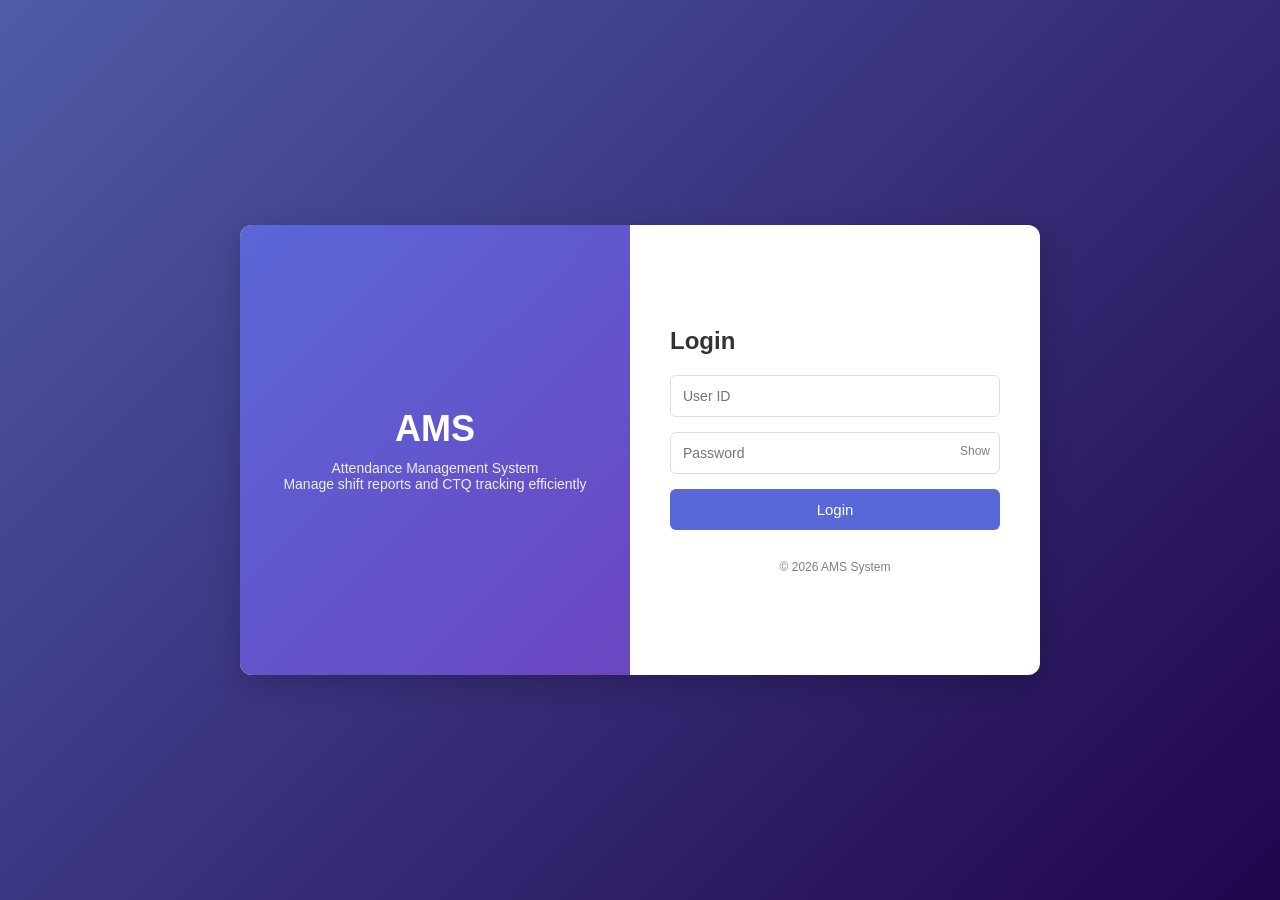
<file: index.html>
<!DOCTYPE html>
<html lang="en">
<head>
  <title>AMS Login</title>
  <meta name="viewport" content="width=device-width, initial-scale=1.0">

  <style>
    * {
      margin: 0;
      padding: 0;
      box-sizing: border-box;
      font-family: "Segoe UI", Tahoma, sans-serif;
    }
    
    body {
      height: 100vh;
      display: flex;
      justify-content: center;
      align-items: center;
      background: linear-gradient(135deg, #505ba8, hsl(263, 88%, 16%));
    }

    .container {
      display: flex;
      width: 800px;
      height: 450px;
      background: white;
      border-radius: 12px;
      overflow: hidden;
      box-shadow: 0 10px 30px rgba(0,0,0,0.2);
    }

    .left {
      flex: 1;
      background: linear-gradient(135deg, #5a67d8, #6b46c1);
      color: white;
      display: flex;
      flex-direction: column;
      justify-content: center;
      align-items: center;
      padding: 30px;
    }

    .left h1 {
      font-size: 36px;
      margin-bottom: 10px;
    }

    .left p {
      font-size: 14px;
      opacity: 0.9;
      text-align: center;
    }

    .right {
      flex: 1;
      padding: 40px;
      display: flex;
      flex-direction: column;
      justify-content: center;
    }

    .right h2 {
      margin-bottom: 20px;
      color: #333;
    }

    .input-group {
      margin-bottom: 15px;
      position: relative;
    }

    .input-group input {
      width: 100%;
      padding: 12px;
      border: 1px solid #ddd;
      border-radius: 6px;
      font-size: 14px;
    }

    .input-group input:focus {
      border-color: #5a67d8;
      outline: none;
    }

    .toggle {
      position: absolute;
      right: 10px;
      top: 12px;
      cursor: pointer;
      font-size: 12px;
      color: gray;
    }

    button {
      padding: 12px;
      background: #5a67d8;
      color: white;
      border: none;
      border-radius: 6px;
      font-size: 15px;
      cursor: pointer;
      transition: 0.3s;
    }

    button:hover {
      background: #434190;
    }

    .error {
      color: red;
      font-size: 13px;
      margin-top: 10px;
      text-align: center;
    }

    .footer {
      margin-top: 20px;
      font-size: 12px;
      color: gray;
      text-align: center;
    }
  </style>
</head>

<body>

<div class="container">

  <div class="left">
    <h1>AMS</h1>
    <p>
      Attendance Management System<br>
      Manage shift reports and CTQ tracking efficiently
    </p>
  </div>

  <div class="right">
    <h2>Login</h2>

    <div class="input-group">
      <input id="user" placeholder="User ID" onkeypress="handleEnter(event)">
    </div>

    <div class="input-group">
      <input id="pass" type="password" placeholder="Password" onkeypress="handleEnter(event)">
      <span class="toggle" onclick="togglePassword()">Show</span>
    </div>

    <button id="loginBtn" onclick="login()">Login</button>

    <div class="error" id="error"></div>

    <div class="footer">
      © 2026 AMS System
    </div>
  </div>

</div>

<script>
// 🔥 FIX 1: Reset button when page comes from browser cache (back button)
window.addEventListener("pageshow", function () {
  const btn = document.getElementById("loginBtn");
  btn.innerText = "Login";
  btn.disabled = false;
});

// Toggle password
function togglePassword() {
  const pass = document.getElementById("pass");
  const toggle = document.querySelector(".toggle");

  if (pass.type === "password") {
    pass.type = "text";
    toggle.innerText = "Hide";
  } else {
    pass.type = "password";
    toggle.innerText = "Show";
  }
}

// Enter key login
function handleEnter(e) {
  if (e.key === "Enter") login();
}

// Login function
function login() {
  const user = document.getElementById("user").value.trim();
  const pass = document.getElementById("pass").value.trim();
  const error = document.getElementById("error");
  const btn = document.getElementById("loginBtn");

  error.innerText = "";

  if (user === "" || pass === "") {
    error.innerText = "Please fill in all fields";
    return;
  }

  btn.innerText = "Logging in...";
  btn.disabled = true;

  setTimeout(() => {
    if (user === "001" && pass === "001") {
      // 🔥 FIX 2: Prevent going back to login page
      window.location.replace("admin.html");
    } 
    else if (user === "000" && pass === "000") {
      window.location.replace("technician.html");
    } 
    else {
      error.innerText = "Invalid credentials";
      btn.innerText = "Login";
      btn.disabled = false;
    }
  }, 800);
}
</script>

</body>
</html>
</file>
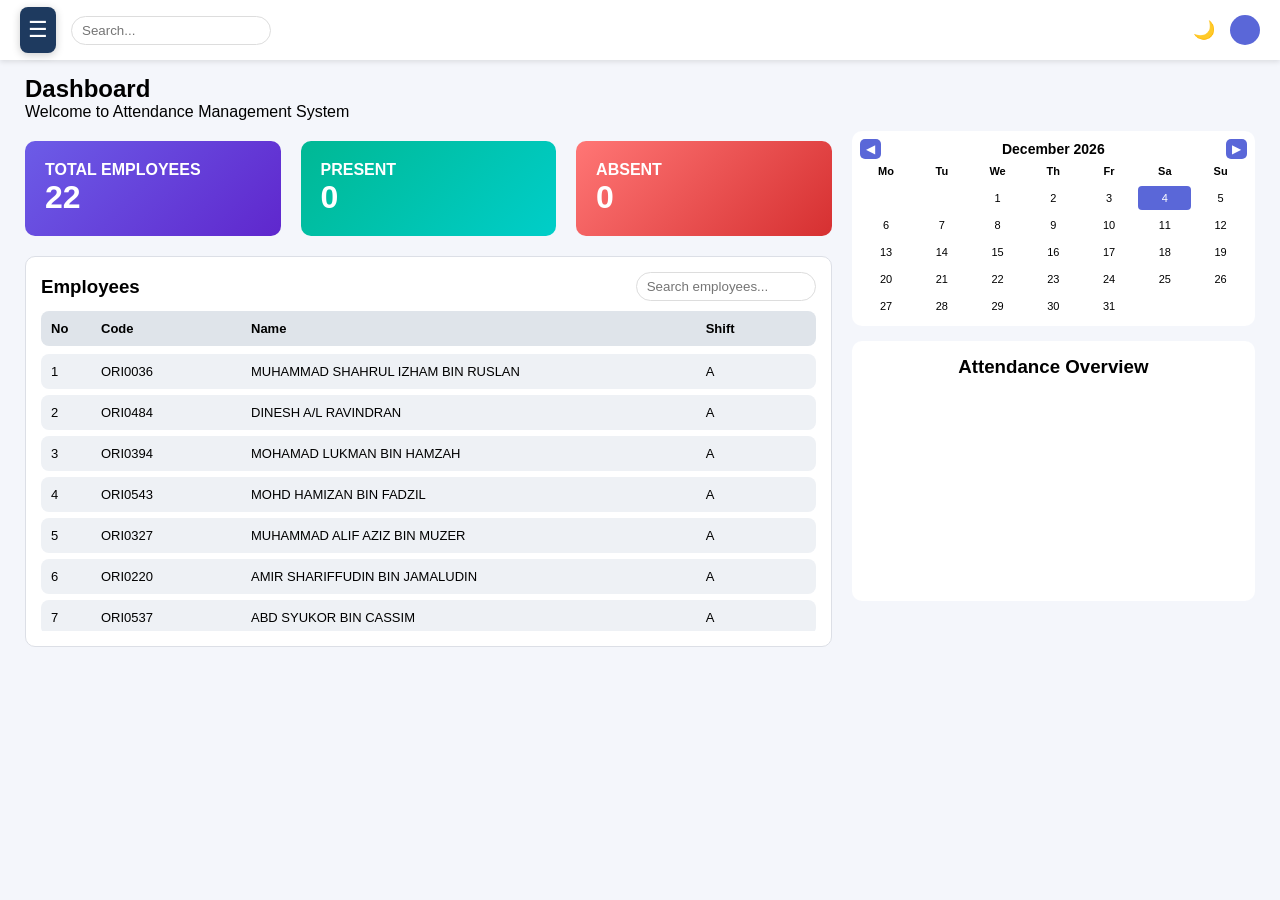
<file: admin.html>
<!DOCTYPE html>
<html lang="en">
<head>
  <title>AMS Admin Dashboard</title>
  
  <!-- GLOBAL SIDEBAR CSS -->
  <link rel="stylesheet" href="sidebar.css">

  <style>
    * { box-sizing: border-box; margin: 0; padding: 0; font-family: "Segoe UI", Tahoma, sans-serif; }

    body { background: #f4f6fb; overflow: hidden; color: #000; transition: background 0.5s ease, color 0.5s ease; }

    /* Smooth transitions for UI */
    .topbar, .sidebar, .card, .calendar, .chart-box, .search {
      transition: all 0.4s ease;
    }

    .theme-btn {
      cursor: pointer;
      font-size: 18px;
      transition: transform 0.4s ease;
    }

    /* Theme animation */
    @keyframes fadeZoom {
      from { opacity: 0.6; transform: scale(0.98); }
      to { opacity: 1; transform: scale(1); }
    }

    body.theme-anim {
      animation: fadeZoom 0.4s ease;
    }
    body.dark { background: #1e272e; color: #f1f1f1; }

    body.dark .topbar { background: #2f3640; }
    body.dark .sidebar { background: #020617; }
    body.dark .card { opacity: 0.95; }

    body.dark .calendar,
    body.dark .chart-box { background: #2f3640; color: #fff; }

    body.dark .calendar-grid div { color: #ddd; }
    body.dark .calendar-grid div:hover { background: #57606f; }

    body.dark .search { background: #2f3640; color: white; border: 1px solid #555; }

    .topbar {
      height: 60px;
      background: white;
      display: flex;
      align-items: center;
      justify-content: space-between;
      padding: 0 20px;
      box-shadow: 0 2px 5px rgba(0,0,0,0.1);
    }

    .left-top { display: flex; align-items: center; gap: 15px; }
    .menu-btn { font-size: 22px; cursor: pointer; }

    .search {
      padding: 6px 10px;
      border: 1px solid #ddd;
      border-radius: 20px;
      width: 200px;
    }

    .right-top { display: flex; align-items: center; gap: 15px; }
    .theme-btn { cursor: pointer; font-size: 18px; }

    .content { padding: 15px 25px; height: calc(100vh - 60px); }
    .header { margin-bottom: 20px; }

    .header h2, .header p {
      transition: color 0.4s ease;
    }

    body.dark .header h2,
    body.dark .header p {
      color: #ffffff;
    }

    .dashboard { display: flex; gap: 20px; }
    .left-side { flex: 2; }

    .right-side {
      flex: 1;
      display: flex;
      flex-direction: column;
      gap: 15px;
      margin-top: -10px;
    }

    .cards {
      display: grid;
      grid-template-columns: repeat(auto-fit, minmax(220px, 1fr));
      gap: 20px;
    }

    .card { color: white; padding: 20px; border-radius: 10px; }
    .card.total { background: linear-gradient(135deg, #6c5ce7, #5f27cd); }
    .card.present { background: linear-gradient(135deg, #00b894, #00cec9); }
    .card.absent { background: linear-gradient(135deg, #ff7675, #d63031); }

    .chart-box {
      background: white;
      padding: 15px;
      border-radius: 10px;
      text-align: center;
      height: 260px;
    }

    .chart-box canvas {
      width: 200px !important;
      height: 200px !important;
      display: block;
      margin: auto;
    }

    .calendar {
      background: white;
      padding: 8px;
      border-radius: 10px;
      width: 100%;
    }

    .calendar-header { display: flex; justify-content: space-between; align-items: center; }
    .calendar-header h4 { font-size: 14px; }

    .calendar-header button {
      background: #5a67d8;
      color: white;
      border: none;
      padding: 3px 6px;
      border-radius: 5px;
      cursor: pointer;
      font-size: 12px;
    }

    .calendar-grid {
      display: grid;
      grid-template-columns: repeat(7, 1fr);
      gap: 3px;
      text-align: center;
      font-size: 11px;
    }

    .calendar-grid div {
      padding: 6px;
      border-radius: 4px;
      cursor: pointer;
    }

    .today { background: #5a67d8; color: white; }

    /* Employee list theme support */
    #employeeList li {
      color: #000;
      transition: all 0.4s ease;
    }

    #employeeList li div {
      transition: color 0.4s ease;
    }

    body.dark #employeeList li {
      background: #2f3640 !important;
      color: #ffffff;
    }

    body.dark #employeeList li div {
      color: #ffffff !important;
    }

    body.dark #employeeList li div[style*="color:gray"] {
      color: #bbb !important;
    }
    
    #employeeList li {
  font-size: 13px;
}
  </style>
</head>

<body>

<div class="sidebar" id="sidebar">
  <h2>AMS</h2>
  <a href="admin.html" class="active">Dashboard</a>
  <a href="attendance.html">Attendance</a>
  <a href="employees.html">Employees</a> 
  <a href="#">Reports</a>
  <a href="#" class="logout" onclick="logout()">Logout</a>
</div>

<div class="main" id="main">

  <div class="topbar">
    <div class="left-top">
      <span class="menu-btn" onclick="toggleSidebar()">☰</span>
      <input class="search" placeholder="Search...">
    </div>

    <div class="right-top">
      <div class="theme-btn" onclick="toggleTheme()">🌙</div>
      <div style="width:30px;height:30px;background:#5a67d8;border-radius:50%;"></div>
    </div>
  </div>

  <div class="content">
    <div class="header">
      <h2>Dashboard</h2>
      <p>Welcome to Attendance Management System</p>
    </div>

    <div class="dashboard">
      <div class="left-side">
        <div class="cards">
          <div class="card total">
            <h4>TOTAL EMPLOYEES</h4>
            <h1 id="totalEmp">0</h1>
          </div>

          <div class="card present">
            <h4>PRESENT</h4>
            <h1 id="presentCount">0</h1>
          </div>

          <div class="card absent">
            <h4>ABSENT</h4>
            <h1 id="absentCount">0</h1>
          </div>
        </div>

        <!-- EMPLOYEE LIST -->
        <div class="chart-box" style="margin-top:20px;height:auto;text-align:left;border:1px solid #dcdfe6;">
          <div style="display:flex;justify-content:space-between;align-items:center;">
            <h3>Employees</h3>
            <input id="employeeSearch" class="search" placeholder="Search employees..." style="width:180px;">
          </div>
          <ul id="employeeList" style="list-style:none;padding:0;margin-top:10px;max-height:320px;overflow-y:auto;"></ul>
        </div>

      </div>

      <div class="right-side">

        <div class="calendar">
          <div class="calendar-header">
            <button onclick="changeMonth(-1)">◀</button>
            <h4 id="monthYear"></h4>
            <button onclick="changeMonth(1)">▶</button>
          </div>
          <div class="calendar-grid" id="calendar"></div>
        </div>

        <div class="chart-box">
          <h3>Attendance Overview</h3>
          <canvas id="pieChart"></canvas>
        </div>

      </div>
    </div>
  </div>
</div>

<script>
let chart;
let currentDate = new Date();

function toggleTheme() {
  const btn = document.querySelector('.theme-btn');

  document.body.classList.add("theme-anim");
  document.body.classList.toggle("dark");

  // rotate icon for effect
  btn.style.transform = "rotate(180deg) scale(1.2)";

  setTimeout(() => {
    document.body.classList.remove("theme-anim");
    btn.style.transform = "rotate(0deg) scale(1)";
  }, 400);

  localStorage.setItem("theme", document.body.classList.contains("dark") ? "dark" : "light");
}

if (localStorage.getItem("theme") === "dark") {
  document.body.classList.add("dark");
}

function loadCalendar() {
  const calendar = document.getElementById("calendar");
  const monthYear = document.getElementById("monthYear");

  const year = currentDate.getFullYear();
  const month = currentDate.getMonth();
  const today = new Date().toISOString().split("T")[0];

  const firstDay = new Date(year, month, 1).getDay();
  const daysInMonth = new Date(year, month + 1, 0).getDate();

  const months = ["January","February","March","April","May","June","July","August","September","October","November","December"];
  monthYear.innerText = `${months[month]} ${year}`;

  calendar.innerHTML = "";

  ["Mo","Tu","We","Th","Fr","Sa","Su"].forEach(d => {
    calendar.innerHTML += `<div><strong>${d}</strong></div>`;
  });

  for (let i = 0; i < firstDay; i++) {
    calendar.innerHTML += `<div></div>`;
  }

  for (let i = 1; i <= daysInMonth; i++) {
    const dateKey = `${year}-${String(month+1).padStart(2,'0')}-${String(i).padStart(2,'0')}`;
    let isToday = today === dateKey;

    calendar.innerHTML += `
      <div class="${isToday ? 'today' : ''}">
        ${i}
      </div>`;
  }
}

function changeMonth(step){
  currentDate.setMonth(currentDate.getMonth()+step);
  loadCalendar();
}

// GLOBAL EMPLOYEE DATA
const employees = [
  {code:"ORI0036", name:"MUHAMMAD SHAHRUL IZHAM BIN RUSLAN", shift:"A"},
  {code:"ORI0484", name:"DINESH A/L RAVINDRAN", shift:"A"},
  {code:"ORI0394", name:"MOHAMAD LUKMAN BIN HAMZAH", shift:"A"},
  {code:"ORI0543", name:"MOHD HAMIZAN BIN FADZIL", shift:"A"},
  {code:"ORI0327", name:"MUHAMMAD ALIF AZIZ BIN MUZER", shift:"A"},
  {code:"ORI0220", name:"AMIR SHARIFFUDIN BIN JAMALUDIN", shift:"A"},
  {code:"ORI0537", name:"ABD SYUKOR BIN CASSIM", shift:"A"},
  {code:"ORI0037", name:"MOHAMAD FARIS IKHWAN BIN MOHD FADLI", shift:"B"},
  {code:"ORI0406", name:"MUHAMAD HAMIRUL HAKIM BIN HAMZAH", shift:"B"},
  {code:"ORI0351", name:"MOHAMAD ZULHILMI BIN MOHD SOBRI", shift:"B"},
  {code:"ORI0246", name:"MOHAMAD NAZMI BIN MOHD MANSHOR", shift:"B"},
  {code:"ORI0405", name:"MUHAMMAD NAIM BIN IBRAHIM", shift:"B"},
  {code:"ORI0377", name:"MUHAMMAD IRFAN FAUZAN BIN AKHMAD AZNAN", shift:"B"},
  {code:"ORI0361", name:"MUHAMMAD AMIR BIN AZHAR", shift:"B"},
  {code:"ORI0483", name:"VIGNASH PALANESAMY", shift:"B"},
  {code:"ORI0240", name:"PRADEEPPARAJ A/L MUNIANDY", shift:"G"},
  {code:"ORI0500", name:"NURSYAFIKA BINTI MOHD NAPIS", shift:"G"},
  {code:"ORI0393", name:"AHMAD SUHAIB BIN AHMAD ZUDI", shift:"G"},
  {code:"ORI0170", name:"MUHAMMAD NASIRUDIN BIN TAJUDIN", shift:"G"},
  {code:"ORI0275", name:"MUHAMAD ZULFAQAR BIN YUSOFF", shift:"G"},
  {code:"ORI0125", name:"TENGKU SYAFIEDZAL EDZRY BIN TENGKU JESCEEDZAL", shift:"G"},
  {code:"ORI0537", name:"ARVIND A/L TANGGAVELU", shift:"Normal"}
];

const list = document.getElementById("employeeList");
const searchInput = document.getElementById("employeeSearch");

function renderList(filter = "") {
  list.innerHTML = `
    <li style="display:grid;grid-template-columns:50px 150px 1fr 100px;font-weight:bold;padding:10px;background:#dfe4ea;border-radius:8px;margin-bottom:8px;">
      <div>No</div>
      <div>Code</div>
      <div>Name</div>
      <div>Shift</div>
    </li>
  `;

  const f = filter.trim().toLowerCase();

  employees
    .filter(emp => emp.code.toLowerCase() === f || emp.name.toLowerCase().includes(f) || f === "")
    .forEach((emp, index) => {
      list.innerHTML += `
        <li style="display:grid;grid-template-columns:50px 150px 1fr 100px;padding:10px;margin-bottom:6px;background:#eef1f5;border-radius:8px;">
          <div>${index + 1}</div>
          <div>${emp.code}</div>
          <div>${emp.name}</div>
          <div>${emp.shift}</div>
        </li>
      `;
    });
}

if (searchInput) {
  searchInput.addEventListener("input", (e) => {
    renderList(e.target.value);
  });
}

function loadDashboard() {
  let attendance = JSON.parse(localStorage.getItem("attendance")) || [];

  let today = new Date().toISOString().split("T")[0];
  let todayData = attendance.filter(r => r.date === today);

  let present = todayData.filter(r => r.status === "Present" || r.status === "Late").length;
  let absent = todayData.filter(r => r.status === "Absent").length;

  // FIX: total employees based on list
  document.getElementById("totalEmp").innerText = employees.length;
  document.getElementById("presentCount").innerText = present;
  document.getElementById("absentCount").innerText = absent;

  renderList(searchInput ? searchInput.value : "");

  updateChart(present, absent);
}

function updateChart(present, absent) {
  let ctx = document.getElementById("pieChart");

  if (!chart) {
    chart = new Chart(ctx, {
      type: 'pie',
      data: {
        labels: ["Present", "Absent"],
        datasets: [{
          data: [present, absent],
          backgroundColor: ['#00b894', '#d63031']
        }]
      },
      options: { responsive: false }
    });
  } else {
    chart.data.datasets[0].data = [present, absent];
    chart.update();
  }
}

function toggleSidebar(){
  document.getElementById("sidebar").classList.toggle("active");
  document.getElementById("main").classList.toggle("shift");
}

function logout(){ window.location.href="index.html"; }

const links = document.querySelectorAll(".sidebar a");
const current = window.location.pathname.split("/").pop();
links.forEach(link => {
  if (link.getAttribute("href") === current) {
    link.classList.add("active");
  }
});

loadCalendar();
loadDashboard();
setInterval(loadDashboard,2000);
</script>

</body>
</html>
</file>
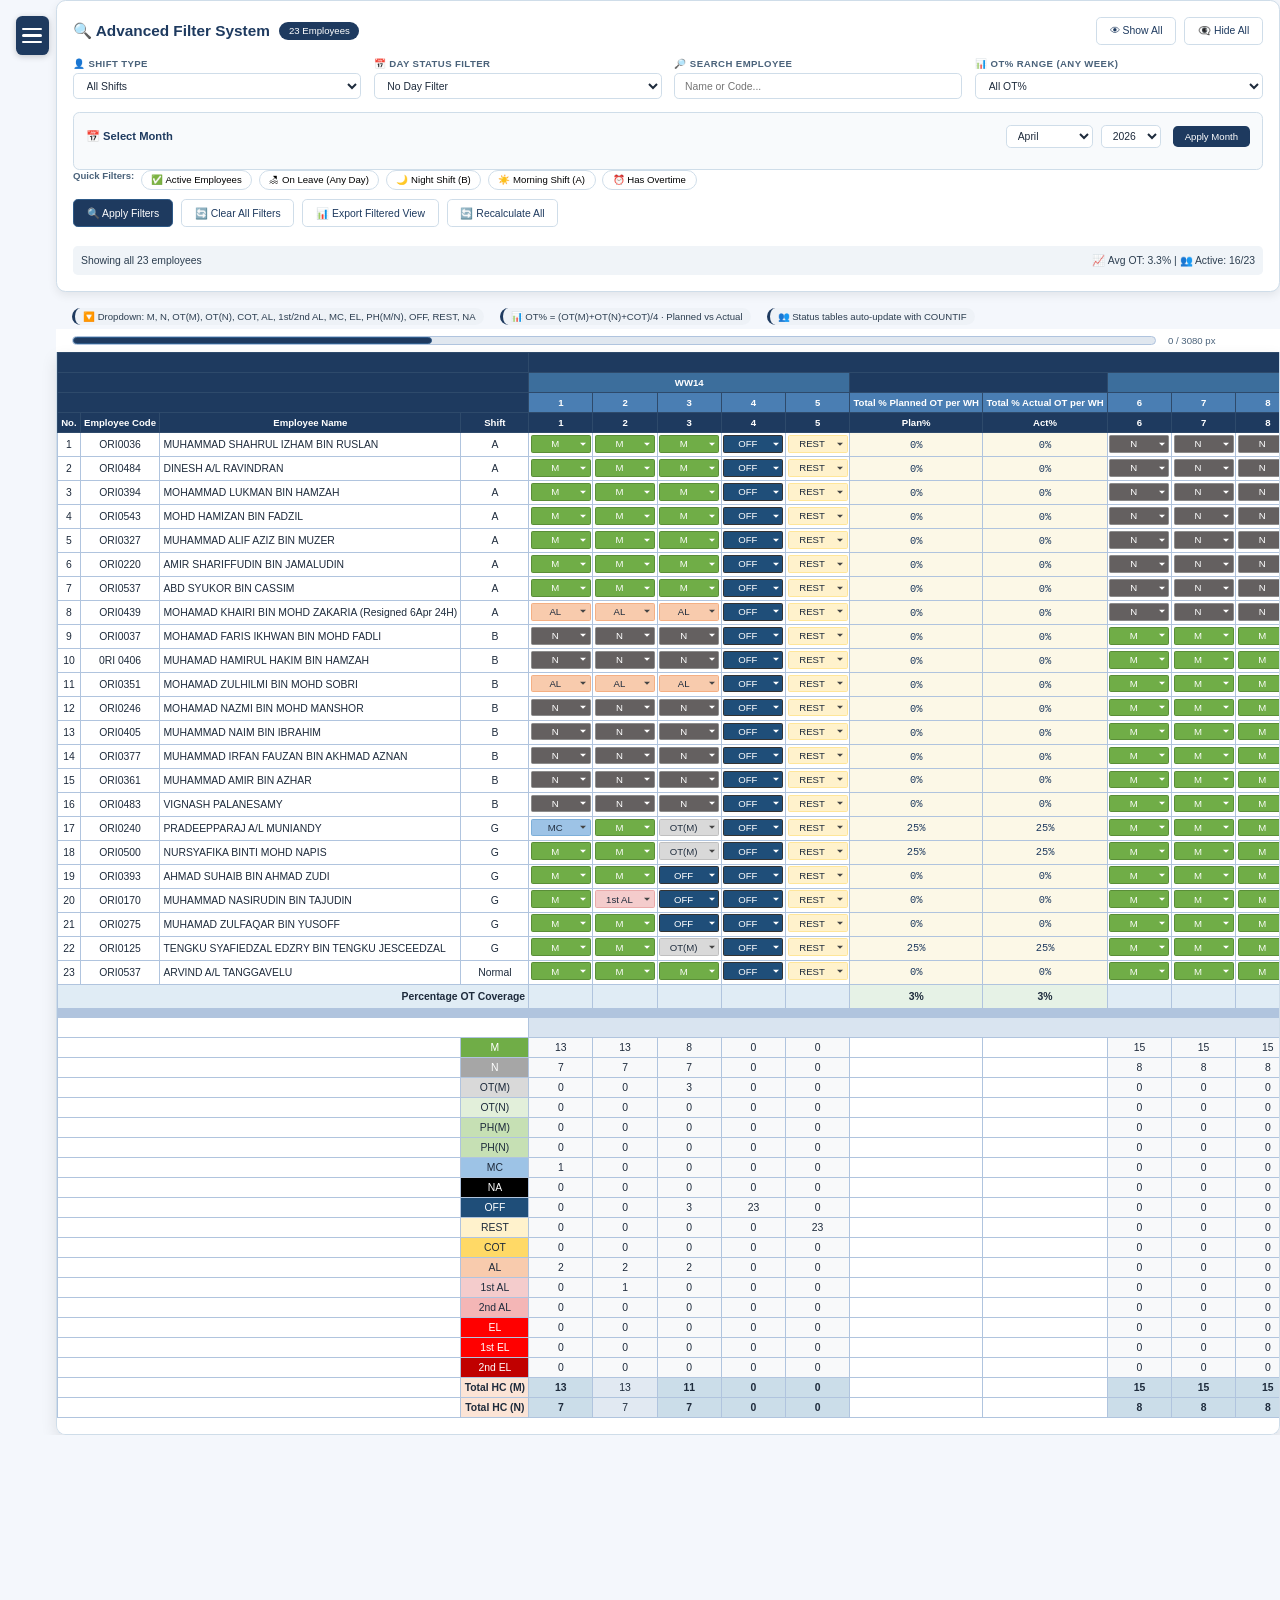
<file: attendance.html>
<!DOCTYPE html>
<html lang="en">
<head>
 <meta charset="UTF-8">
 <meta name="viewport" content="width=device-width, initial-scale=1.0">
 <title>Shift Schedule April 2026 · Filter System + Full Calculations</title>
 
 <!-- GLOBAL SIDEBAR CSS (same as admin.html) -->
 <link rel="stylesheet" href="sidebar.css">
 
 <style>
 * {
 box-sizing: border-box;
 }

 html { zoom: 0.80; }

 body {
 font-family: 'Segoe UI', 'Arial', sans-serif;
 background: #f4f7fc;
 margin: 0;
 padding: 0;
 color: #1e2b3c;
 }

 /* Hamburger Menu Button */
 .hamburger-menu {
 position: fixed;
 top: 20px;
 left: 20px;
 z-index: 1000;
 cursor: pointer;
 background: #1e3a5f;
 padding: 10px 8px;
 border-radius: 8px;
 box-shadow: 0 2px 8px rgba(0,0,0,0.2);
 transition: all 0.3s;
 display: inline-block;
 }

 .hamburger-menu:hover {
 background: #143048;
 transform: scale(1.05);
 }

 .hamburger-line {
 width: 25px;
 height: 3px;
 background: white;
 margin: 5px 0;
 border-radius: 2px;
 transition: all 0.3s;
 }

 /* Main content wrapper - same as admin.html */
 .main {
 transition: margin-left 0.3s ease;
 }

 .main.shift {
 margin-left: 250px;
 }

 /* ========== CUSTOM HORIZONTAL SCROLLBAR CONTROLLER ========== */
 .scrollbar-controller-container {
 width: 100%;
 padding: 8px 20px;
 background: white;
 display: flex;
 align-items: center;
 gap: 15px;
 }

 .scrollbar-wrapper {
 flex: 1;
 height: 12px;
 background: #e0e7ef;
 border-radius: 6px;
 position: relative;
 cursor: pointer;
 border: 1px solid #b0c4de;
 }

 .scrollbar-thumb {
 width: 20%;
 height: 100%;
 background: #1e3a5f;
 border-radius: 6px;
 position: relative;
 cursor: grab;
 transition: background 0.2s;
 border: 1px solid #2e5a88;
 }

 .scrollbar-thumb:hover {
 background: #2a5a8c;
 }

 .scrollbar-thumb:active {
 cursor: grabbing;
 background: #143048;
 }

 .scrollbar-info {
 font-size: 12px;
 color: #4a627a;
 white-space: nowrap;
 min-width: 120px;
 }

 .scrollbar-info i {
 font-style: normal;
 font-weight: 600;
 color: #1e3a5f;
 }

 /* Filter Panel Styles */
 .filter-panel {
 background: white;
 border-radius: 12px;
 padding: 20px;
 margin-bottom: 20px;
 margin-left: 70px;
 box-shadow: 0 4px 12px rgba(0,0,0,0.08);
 border: 1px solid #cfdde9;
 transition: margin-left 0.3s ease;
 }

 .main.shift .filter-panel {
 margin-left: 0;
 }

 .filter-header {
 display: flex;
 align-items: center;
 gap: 12px;
 margin-bottom: 16px;
 }

 .filter-header h3 {
 margin: 0;
 color: #1e3a5f;
 font-weight: 600;
 font-size: 1.2rem;
 }

 .filter-badge {
 background: #1e3a5f;
 color: white;
 padding: 4px 12px;
 border-radius: 20px;
 font-size: 12px;
 font-weight: 500;
 }

 .filter-controls {
 display: grid;
 grid-template-columns: repeat(auto-fit, minmax(200px, 1fr));
 gap: 16px;
 margin-bottom: 16px;
 }

 .filter-group {
 display: flex;
 flex-direction: column;
 gap: 6px;
 }

 .filter-group label {
 font-size: 12px;
 font-weight: 600;
 color: #4a627a;
 text-transform: uppercase;
 letter-spacing: 0.5px;
 }

 .filter-select, .filter-input {
 padding: 8px 12px;
 border: 1.5px solid #cfdde9;
 border-radius: 6px;
 font-size: 13px;
 background: white;
 color: #1e2b3c;
 cursor: pointer;
 transition: all 0.2s;
 }

 .filter-select:hover, .filter-input:hover {
 border-color: #1e88e5;
 }

 .filter-select:focus, .filter-input:focus {
 outline: none;
 border-color: #1e3a5f;
 box-shadow: 0 0 0 3px rgba(30,58,95,0.1);
 }

 .filter-actions {
 display: flex;
 gap: 10px;
 align-items: center;
 flex-wrap: wrap;
 }

 .btn {
 padding: 8px 16px;
 border-radius: 6px;
 font-weight: 500;
 font-size: 13px;
 cursor: pointer;
 transition: all 0.2s;
 border: none;
 }

 .btn-primary {
 background: #1e3a5f;
 color: white;
 border: 1px solid #2e5a88;
 }

 .btn-primary:hover {
 background: #143048;
 transform: translateY(-1px);
 box-shadow: 0 4px 8px rgba(0,0,0,0.15);
 }

 .btn-secondary {
 background: white;
 color: #1e3a5f;
 border: 1.5px solid #cfdde9;
 }

 .btn-secondary:hover {
 background: #f4f7fc;
 border-color: #1e88e5;
 }

 .filter-stats {
 margin-top: 12px;
 padding: 10px;
 background: #f0f4f8;
 border-radius: 6px;
 font-size: 13px;
 color: #2c3e50;
 display: flex;
 justify-content: space-between;
 align-items: center;
 }

 .active-filters {
 display: flex;
 flex-wrap: wrap;
 gap: 8px;
 margin-top: 12px;
 }

 .filter-tag {
 background: #e1e9f2;
 color: #1e3a5f;
 padding: 4px 10px;
 border-radius: 16px;
 font-size: 12px;
 display: inline-flex;
 align-items: center;
 gap: 6px;
 }

 .filter-tag button {
 background: none;
 border: none;
 color: #666;
 cursor: pointer;
 font-size: 14px;
 padding: 0 4px;
 }

 .filter-tag button:hover {
 color: #dc3545;
 }

 /* Month Picker Styles */
 .month-picker-widget {
 margin-top: 16px;
 padding: 15px;
 background: #f8fafc;
 border-radius: 8px;
 border: 1px solid #cfdde9;
 }

 .month-picker-header {
 display: flex;
 justify-content: space-between;
 align-items: center;
 margin-bottom: 12px;
 }

 .month-picker-header h4 {
 margin: 0;
 color: #1e3a5f;
 font-size: 14px;
 font-weight: 600;
 }

 .month-picker-controls {
 display: flex;
 align-items: center;
 gap: 15px;
 }

 .month-year-select {
 display: flex;
 gap: 10px;
 }

 .month-select, .year-select {
 padding: 6px 10px;
 border: 1.5px solid #cfdde9;
 border-radius: 6px;
 font-size: 13px;
 background: white;
 color: #1e2b3c;
 cursor: pointer;
 }

 .month-select:hover, .year-select:hover {
 border-color: #1e88e5;
 }

 .month-picker-btn {
 background: #1e3a5f;
 color: white;
 border: none;
 padding: 6px 15px;
 border-radius: 6px;
 cursor: pointer;
 font-size: 12px;
 font-weight: 500;
 transition: all 0.2s;
 }

 .month-picker-btn:hover {
 background: #143048;
 }

 .excel-container {
 max-width: 100%;
 overflow-x: auto;
 background: white;
 border-radius: 0 0 12px 12px;
 box-shadow: 0 8px 20px rgba(0,0,0,0.1);
 padding: 0 0 20px 0;
 border: 1px solid #cfdde9;
 border-top: none;
 margin-left: 70px;
 transition: margin-left 0.3s ease;
 }

 .main.shift .excel-container {
 margin-left: 0;
 }

 h2 {
 margin: 0 0 8px 20px;
 font-weight: 500;
 color: #1e3a5f;
 display: flex;
 align-items: center;
 gap: 12px;
 }

 h2 small {
 font-size: 0.8rem;
 font-weight: normal;
 color: #4a627a;
 margin-left: 10px;
 }

 table {
 border-collapse: collapse;
 min-width: 3200px;
 table-layout: auto;
 background: white;
 font-size: 13px;
 }

 th, td {
 border: 1px solid #b0c4de;
 padding: 5px 4px;
 text-align: center;
 vertical-align: middle;
 white-space: nowrap;
 }

 th {
 background: #1e3a5f;
 color: white;
 font-weight: 600;
 font-size: 12px;
 border-color: #2e4a6b;
 }

 .section-header { background: #2a5a8c; }
 .week-header { background: #3c6e9c; }
 .day-header { background: #4a7eb3; }

 .formula-cell {
 background: #fcf8e7;
 color: #1e3a5f;
 font-family: 'Consolas', monospace;
 font-weight: 500;
 }

 .avg-cell { background: #e6f2e6; font-weight: 600; }
 .total-hc { background: #cbdde9; font-weight: 700; }

 /* Custom Dropdown Styles */
 .custom-dropdown {
 position: relative;
 width: 75px;
 display: inline-block;
 }

 .custom-dropdown-select {
 width: 100%;
 padding: 3px 18px 3px 4px;
 border: 1px solid #9ab3d0;
 background: white;
 font-size: 12px;
 text-align: center;
 border-radius: 2px;
 font-family: 'Segoe UI', Arial, sans-serif;
 cursor: pointer;
 color: #1e2b3c;
 background-image: url('data:image/svg+xml;utf8,<svg xmlns="http://www.w3.org/2000/svg" width="10" height="10" viewBox="0 0 10 10"><polygon points="0,3 10,3 5,8" fill="%23444"/></svg>');
 background-repeat: no-repeat;
 background-position: right 4px center;
 background-size: 8px;
 white-space: nowrap;
 overflow: hidden;
 text-overflow: ellipsis;
 font-weight: 500;
 }

 /* Status color styles for dropdown select - UPDATED COLORS */
 .custom-dropdown-select[data-value="M"] { background-color: #70AD47 !important; color: white !important; border-color: #5a8e38 !important; background-image: url('data:image/svg+xml;utf8,<svg xmlns="http://www.w3.org/2000/svg" width="10" height="10" viewBox="0 0 10 10"><polygon points="0,3 10,3 5,8" fill="white"/></svg>') !important; }
 .custom-dropdown-select[data-value="N"] { background-color: #646060 !important; color: white !important; border-color: #8c8c8c !important; background-image: url('data:image/svg+xml;utf8,<svg xmlns="http://www.w3.org/2000/svg" width="10" height="10" viewBox="0 0 10 10"><polygon points="0,3 10,3 5,8" fill="white"/></svg>') !important; }
 .custom-dropdown-select[data-value="OT(M)"] { background-color: #D9D9D9 !important; color: #1e2b3c !important; border-color: #bfbfbf !important; }
 .custom-dropdown-select[data-value="OT(N)"] { background-color: #E2EFDA !important; color: #1e2b3c !important; border-color: #c5d9b8 !important; }
 .custom-dropdown-select[data-value="PH(M)"] { background-color: #C6E0B4 !important; color: #1e2b3c !important; border-color: #a8c99a !important; }
 .custom-dropdown-select[data-value="PH(N)"] { background-color: #C6E0B4 !important; color: #1e2b3c !important; border-color: #a8c99a !important; }
 .custom-dropdown-select[data-value="MC"] { background-color: #9DC3E6 !important; color: #1e2b3c !important; border-color: #7dafd9 !important; }
 .custom-dropdown-select[data-value="NA"] { background-color: #000000 !important; color: white !important; border-color: #163a59 !important; background-image: url('data:image/svg+xml;utf8,<svg xmlns="http://www.w3.org/2000/svg" width="10" height="10" viewBox="0 0 10 10"><polygon points="0,3 10,3 5,8" fill="white"/></svg>') !important; }
 .custom-dropdown-select[data-value="OFF"] { background-color: #1F4E79 !important; color: white !important; border-color: #333333 !important; background-image: url('data:image/svg+xml;utf8,<svg xmlns="http://www.w3.org/2000/svg" width="10" height="10" viewBox="0 0 10 10"><polygon points="0,3 10,3 5,8" fill="white"/></svg>') !important; }
 .custom-dropdown-select[data-value="REST"] { background-color: #FFF2CC !important; color: #1e2b3c !important; border-color: #ffe699 !important; }
 .custom-dropdown-select[data-value="COT"] { background-color: #FFD966 !important; color: #1e2b3c !important; border-color: #ffcc33 !important; }
 .custom-dropdown-select[data-value="AL"] { background-color: #F8CBAD !important; color: #1e2b3c !important; border-color: #f4b084 !important; }
 .custom-dropdown-select[data-value="1st AL"] { background-color: #F4CCCC !important; color: #1e2b3c !important; border-color: #eaaaaa !important; }
 .custom-dropdown-select[data-value="2nd AL"] { background-color: #F4B6B6 !important; color: #1e2b3c !important; border-color: #e88e8e !important; }
 .custom-dropdown-select[data-value="EL"] { background-color: #FF0000 !important; color: white !important; border-color: #cc0000 !important; background-image: url('data:image/svg+xml;utf8,<svg xmlns="http://www.w3.org/2000/svg" width="10" height="10" viewBox="0 0 10 10"><polygon points="0,3 10,3 5,8" fill="white"/></svg>') !important; }
 .custom-dropdown-select[data-value="1st EL"] { background-color: #FF0000 !important; color: white !important; border-color: #cc0000 !important; background-image: url('data:image/svg+xml;utf8,<svg xmlns="http://www.w3.org/2000/svg" width="10" height="10" viewBox="0 0 10 10"><polygon points="0,3 10,3 5,8" fill="white"/></svg>') !important; }
 .custom-dropdown-select[data-value="2nd EL"] { background-color: #C00000 !important; color: white !important; border-color: #990000 !important; background-image: url('data:image/svg+xml;utf8,<svg xmlns="http://www.w3.org/2000/svg" width="10" height="10" viewBox="0 0 10 10"><polygon points="0,3 10,3 5,8" fill="white"/></svg>') !important; }

 .custom-dropdown-options {
 position: absolute;
 top: 100%;
 left: 0;
 right: 0;
 background: white;
 border: 1px solid #9ab3d0;
 border-top: none;
 border-radius: 0 0 4px 4px;
 max-height: 115px;
 overflow-y: auto;
 z-index: 1001;
 display: none;
 box-shadow: 0 2px 6px rgba(0,0,0,0.12);
 
 /* Firefox scrollbar styling */
 scrollbar-width: thin;
 scrollbar-color: #a0b8ce #e8eef5;
 }

 /* Webkit browsers (Chrome, Edge, Safari) - Thin scrollbar */
 .custom-dropdown-options::-webkit-scrollbar {
 width: 6px;
 }

 .custom-dropdown-options::-webkit-scrollbar-track {
 background: #e8eef5;
 border-radius: 0 0 4px 0;
 }

 .custom-dropdown-options::-webkit-scrollbar-thumb {
 background: #a0b8ce;
 border-radius: 10px;
 transition: background 0.2s;
 }

 .custom-dropdown-options::-webkit-scrollbar-thumb:hover {
 background: #7a9bb8;
 }

 .custom-dropdown.open .custom-dropdown-options {
 display: block;
 }

 .custom-dropdown-option {
 padding: 4px 4px;
 font-size: 12px;
 text-align: center;
 cursor: pointer;
 background: white;
 color: #1e2b3c;
 }

 /* Option colors in dropdown - UPDATED COLORS */
 .custom-dropdown-option[data-value="M"] { background-color: #70AD47 !important; color: white !important; }
 .custom-dropdown-option[data-value="N"] { background-color: #A6A6A6 !important; color: white !important; }
 .custom-dropdown-option[data-value="OT(M)"] { background-color: #D9D9D9 !important; color: #1e2b3c !important; }
 .custom-dropdown-option[data-value="OT(N)"] { background-color: #E2EFDA !important; color: #1e2b3c !important; }
 .custom-dropdown-option[data-value="PH(M)"] { background-color: #C6E0B4 !important; color: #1e2b3c !important; }
 .custom-dropdown-option[data-value="PH(N)"] { background-color: #C6E0B4 !important; color: #1e2b3c !important; }
 .custom-dropdown-option[data-value="MC"] { background-color: #9DC3E6 !important; color: #1e2b3c !important; }
 .custom-dropdown-option[data-value="NA"] { background-color: #000000 !important; color: white !important; }
 .custom-dropdown-option[data-value="OFF"] { background-color: #1F4E79  !important; color: white !important; }
 .custom-dropdown-option[data-value="REST"] { background-color: #FFF2CC !important; color: #1e2b3c !important; }
 .custom-dropdown-option[data-value="COT"] { background-color: #FFD966 !important; color: #1e2b3c !important; }
 .custom-dropdown-option[data-value="AL"] { background-color: #F8CBAD !important; color: #1e2b3c !important; }
 .custom-dropdown-option[data-value="1st AL"] { background-color: #F4CCCC !important; color: #1e2b3c !important; }
 .custom-dropdown-option[data-value="2nd AL"] { background-color: #F4B6B6 !important; color: #1e2b3c !important; }
 .custom-dropdown-option[data-value="EL"] { background-color: #FF0000 !important; color: white !important; }
 .custom-dropdown-option[data-value="1st EL"] { background-color: #FF0000 !important; color: white !important; }
 .custom-dropdown-option[data-value="2nd EL"] { background-color: #C00000 !important; color: white !important; }

 /* Status Count Table First Column Colors */
 #statusSection tr td:first-child,
 #statusSection tr td:nth-child(4) {
 font-weight: 500;
 }

 /* Color the status label column based on the status code */
 #statusSection tr td:nth-child(4) {
 background-color: #e1e9f2;
 }

 .custom-dropdown-option:hover {
 opacity: 0.85;
 filter: brightness(1.1);
 }

 .custom-dropdown-option.selected {
 outline: 2px solid #1e3a5f;
 outline-offset: -1px;
 }

 .row-hidden {
 display: none;
 }

 .legend-note {
 margin: 16px 20px 4px;
 margin-left: 90px;
 display: flex;
 gap: 20px;
 flex-wrap: wrap;
 font-size: 12px;
 color: #2c3e50;
 transition: margin-left 0.3s ease;
 }

 .main.shift .legend-note {
 margin-left: 20px;
 }

 .badge {
 background: #eef2f7;
 padding: 4px 10px;
 border-radius: 20px;
 border-left: 4px solid #1e3a5f;
 }

 .view-toggle {
 display: flex;
 gap: 10px;
 margin-left: auto;
 }

 .quick-filter-group {
 display: flex;
 gap: 8px;
 flex-wrap: wrap;
 margin-bottom: 12px;
 }

 .quick-filter-btn {
 padding: 4px 12px;
 background: white;
 border: 1px solid #cfdde9;
 border-radius: 16px;
 font-size: 12px;
 cursor: pointer;
 transition: all 0.2s;
 }

 .quick-filter-btn:hover {
 background: #1e3a5f;
 color: white;
 border-color: #1e3a5f;
 }
 </style>
</head>
<body>

<!-- SIDEBAR (same structure as admin.html) -->
<div class="sidebar" id="sidebar">
 <h2>AMS</h2>
 <a href="admin.html">Dashboard</a>
 <a href="attendance.html" class="active">Attendance</a>
 <a href="employees.html">Employees</a>
 <a href="#">Reports</a>
 <a href="#" class="logout" onclick="logout()">Logout</a>
</div>

<!-- MAIN CONTENT WRAPPER (same as admin.html) -->
<div class="main" id="main">

 <!-- Hamburger Menu Button (3 lines) - same as admin.html menu-btn -->
 <div class="hamburger-menu" onclick="toggleSidebar()">
 <div class="hamburger-line"></div>
 <div class="hamburger-line"></div>
 <div class="hamburger-line"></div>
 </div>

 <!-- Advanced Filter Panel -->
 <div class="filter-panel">
 <div class="filter-header">
 <h3>🔍 Advanced Filter System</h3>
 <span class="filter-badge" id="rowCount">23 Employees</span>
 <div class="view-toggle">
 <button class="btn btn-secondary" onclick="toggleAllRows(true)">👁 Show All</button>
 <button class="btn btn-secondary" onclick="toggleAllRows(false)">👁‍🗨 Hide All</button>
 </div>
 </div>

 <div class="filter-controls">
 <div class="filter-group">
 <label>👤 Shift Type</label>
 <select id="filterShift" class="filter-select">
 <option value="">All Shifts</option>
 <option value="A">Shift A</option>
 <option value="B">Shift B</option>
 <option value="G">Shift G</option>
 <option value="Normal">Normal Shift</option>
 </select>
 </div>

 <div class="filter-group">
 <label>📅 Day Status Filter</label>
 <select id="filterStatus" class="filter-select">
 <option value="">No Day Filter</option>
 <option value="M">Morning (M)</option>
 <option value="N">Night (N)</option>
 <option value="OT(M)">OT Morning</option>
 <option value="OT(N)">OT Night</option>
 <option value="AL">Annual Leave</option>
 <option value="MC">Medical Leave</option>
 <option value="OFF">Off Day</option>
 <option value="REST">Rest Day</option>
 </select>
 </div>

 <div class="filter-group">
 <label>🔎 Search Employee</label>
 <input type="text" id="searchEmployee" class="filter-input" placeholder="Name or Code...">
 </div>

 <div class="filter-group">
 <label>📊 OT% Range (Any Week)</label>
 <select id="filterOT" class="filter-select">
 <option value="">All OT%</option>
 <option value="high">High OT (>50%)</option>
 <option value="medium">Medium OT (25-50%)</option>
 <option value="low">Low OT (<25%)</option>
 <option value="zero">No OT (0%)</option>
 </select>
 </div>
 </div>

 <!-- Month Picker Widget -->
 <div class="month-picker-widget">
 <div class="month-picker-header">
 <h4>📅 Select Month</h4>
 <div class="month-picker-controls">
 <div class="month-year-select">
 <select id="monthSelect" class="month-select">
 <option value="0">January</option>
 <option value="1">February</option>
 <option value="2">March</option>
 <option value="3" selected>April</option>
 <option value="4">May</option>
 <option value="5">June</option>
 <option value="6">July</option>
 <option value="7">August</option>
 <option value="8">September</option>
 <option value="9">October</option>
 <option value="10">November</option>
 <option value="11">December</option>
 </select>
 <select id="yearSelect" class="year-select">
 <option value="2024">2024</option>
 <option value="2025">2025</option>
 <option value="2026" selected>2026</option>
 <option value="2027">2027</option>
 <option value="2028">2028</option>
 </select>
 </div>
 <button class="month-picker-btn" onclick="updateScheduleMonth()">Apply Month</button>
 </div>
 </div>
 </div>

 <div class="quick-filter-group">
 <span style="font-size:12px; color:#4a627a; font-weight:600;">Quick Filters:</span>
 <button class="quick-filter-btn" onclick="quickFilter('active')">✅ Active Employees</button>
 <button class="quick-filter-btn" onclick="quickFilter('onLeave')">🏖 On Leave (Any Day)</button>
 <button class="quick-filter-btn" onclick="quickFilter('nightShift')">🌙 Night Shift (B)</button>
 <button class="quick-filter-btn" onclick="quickFilter('morningShift')">☀️ Morning Shift (A)</button>
 <button class="quick-filter-btn" onclick="quickFilter('hasOT')">⏰ Has Overtime</button>
 </div>

 <div class="filter-actions">
 <button class="btn btn-primary" onclick="applyFilters()">🔍 Apply Filters</button>
 <button class="btn btn-secondary" onclick="clearAllFilters()">🔄 Clear All Filters</button>
 <button class="btn btn-secondary" onclick="exportFilteredData()">📊 Export Filtered View</button>
 <button class="btn btn-secondary" onclick="recalcFormulas()">🔄 Recalculate All</button>
 </div>

 <div class="active-filters" id="activeFilters"></div>

 <div class="filter-stats">
 <span id="filterStats">Showing all 23 employees</span>
 <span id="quickStats">📈 Avg OT: 0% | 👥 Active: 23</span>
 </div>
 </div>

 <!-- Legend -->
 <div class="legend-note">
 <span class="badge">🔽 Dropdown: M, N, OT(M), OT(N), COT, AL, 1st/2nd AL, MC, EL, PH(M/N), OFF, REST, NA</span>
 <span class="badge">📊 OT% = (OT(M)+OT(N)+COT)/4 · Planned vs Actual</span>
 <span class="badge">👥 Status tables auto-update with COUNTIF</span>
 </div>

 <!-- ========== CUSTOM HORIZONTAL SCROLLBAR CONTROLLER ========== -->
 <div class="scrollbar-controller-container" style="margin-left: 70px; width: calc(100% - 70px);">
 <div class="scrollbar-wrapper" id="customScrollbar">
 <div class="scrollbar-thumb" id="scrollbarThumb"></div>
 </div>
 <div class="scrollbar-info">
 <span id="scrollPosition">0</span> / <span id="maxScroll">3200</span> px
 </div>
 </div>

 <!-- Main Excel Container -->
 <div class="excel-container" id="excelContainer">
 <table id="shiftTable">
 <thead>
 <!-- Row 1: Main Title spanning all columns -->
 <tr>
 <th colspan="4" style="background:#1e3a5f;"></th>
 <th colspan="40" style="background:#1e3a5f;" id="mainTitle">Shiftly Planning on April 2026</th>
 </tr>
 
 <!-- Row 2: Week Headers (WW14, WW15, etc.) - ONLY over day columns, NOT over Plan%/Act% -->
 <tr>
 <th colspan="4" style="background:#1e3a5f;"></th>
 <!-- WW14: 5 days -->
 <th colspan="5" class="week-header" id="week14Header">WW14</th>
 <th colspan="2" style="background:#1e3a5f;"></th>
 <!-- WW15: 7 days -->
 <th colspan="7" class="week-header" id="week15Header">WW15</th>
 <th colspan="2" style="background:#1e3a5f;"></th>
 <!-- WW16: 7 days -->
 <th colspan="7" class="week-header" id="week16Header">WW16</th>
 <th colspan="2" style="background:#1e3a5f;"></th>
 <!-- WW17: 7 days -->
 <th colspan="7" class="week-header" id="week17Header">WW17</th>
 <th colspan="2" style="background:#1e3a5f;"></th>
 <!-- WW18: 4 days -->
 <th colspan="4" class="week-header" id="week18Header">WW18</th>
 <th colspan="2" style="background:#1e3a5f;"></th>
 </tr>
 
 <!-- Row 3: Day headers (1-30) and formula labels -->
 <tr>
 <th colspan="4" style="background:#1e3a5f;"></th>
 <!-- WW14 days -->
 <th class="day-header" id="d1">1</th>
 <th class="day-header" id="d2">2</th>
 <th class="day-header" id="d3">3</th>
 <th class="day-header" id="d4">4</th>
 <th class="day-header" id="d5">5</th>
 <th class="day-header">Total % Planned OT per WH</th>
 <th class="day-header">Total % Actual OT per WH</th>
 <!-- WW15 days -->
 <th class="day-header" id="d6">6</th>
 <th class="day-header" id="d7">7</th>
 <th class="day-header" id="d8">8</th>
 <th class="day-header" id="d9">9</th>
 <th class="day-header" id="d10">10</th>
 <th class="day-header" id="d11">11</th>
 <th class="day-header" id="d12">12</th>
 <th class="day-header">Total % Planned OT per WH</th>
 <th class="day-header">Total % Actual OT per WH</th>
 <!-- WW16 days -->
 <th class="day-header" id="d13">13</th>
 <th class="day-header" id="d14">14</th>
 <th class="day-header" id="d15">15</th>
 <th class="day-header" id="d16">16</th>
 <th class="day-header" id="d17">17</th>
 <th class="day-header" id="d18">18</th>
 <th class="day-header" id="d19">19</th>
 <th class="day-header">Total % Planned OT per WH</th>
 <th class="day-header">Total % Actual OT per WH</th>
 <!-- WW17 days -->
 <th class="day-header" id="d20">20</th>
 <th class="day-header" id="d21">21</th>
 <th class="day-header" id="d22">22</th>
 <th class="day-header" id="d23">23</th>
 <th class="day-header" id="d24">24</th>
 <th class="day-header" id="d25">25</th>
 <th class="day-header" id="d26">26</th>
 <th class="day-header">Total % Planned OT per WH</th>
 <th class="day-header">Total % Actual OT per WH</th>
 <!-- WW18 days -->
 <th class="day-header" id="d27">27</th>
 <th class="day-header" id="d28">28</th>
 <th class="day-header" id="d29">29</th>
 <th class="day-header" id="d30">30</th>
 <th class="day-header">Total % Planned OT per WH</th>
 <th class="day-header">Total % Actual OT per WH</th>
 </tr>
 
 <!-- Row 4: Column labels for employee data -->
 <tr>
 <th>No.</th>
 <th>Employee Code</th>
 <th>Employee Name</th>
 <th>Shift</th>
 <!-- WW14 -->
 <th>1</th><th>2</th><th>3</th><th>4</th><th>5</th><th>Plan%</th><th>Act%</th>
 <!-- WW15 -->
 <th>6</th><th>7</th><th>8</th><th>9</th><th>10</th><th>11</th><th>12</th><th>Plan%</th><th>Act%</th>
 <!-- WW16 -->
 <th>13</th><th>14</th><th>15</th><th>16</th><th>17</th><th>18</th><th>19</th><th>Plan%</th><th>Act%</th>
 <!-- WW17 -->
 <th>20</th><th>21</th><th>22</th><th>23</th><th>24</th><th>25</th><th>26</th><th>Plan%</th><th>Act%</th>
 <!-- WW18 -->
 <th>27</th><th>28</th><th>29</th><th>30</th><th>Plan%</th><th>Act%</th>
 </tr>
 </thead>
 <tbody id="scheduleBody"></tbody>
 <tbody id="averageRow"></tbody>
 <tbody id="statusSection"></tbody>
 </table>
 </div>
</div>

<script>
 (function(){
 "use strict";

 // SIDEBAR TOGGLE (same as admin.html)
 window.toggleSidebar = function() {
 document.getElementById("sidebar").classList.toggle("active");
 document.getElementById("main").classList.toggle("shift");
 };

 // LOGOUT FUNCTION (same as admin.html)
 window.logout = function() {
 window.location.href = "index.html";
 };

 // Highlight active sidebar link
 const links = document.querySelectorAll(".sidebar a");
 const current = window.location.pathname.split("/").pop() || "shift-schedule.html";
 links.forEach(link => {
 if (link.getAttribute("href") === current) {
 link.classList.add("active");
 }
 });

 // ========== CUSTOM SCROLLBAR CONTROLLER ==========
 const excelContainer = document.getElementById('excelContainer');
 const scrollbarWrapper = document.getElementById('customScrollbar');
 const scrollbarThumb = document.getElementById('scrollbarThumb');
 const scrollPositionSpan = document.getElementById('scrollPosition');
 const maxScrollSpan = document.getElementById('maxScroll');

 let isDragging = false;
 let startX, startScrollLeft;

 function updateScrollbarFromContainer() {
 const container = excelContainer;
 const scrollWidth = container.scrollWidth - container.clientWidth;
 const thumbWidth = Math.max(20, (container.clientWidth / container.scrollWidth) * 100);
 scrollbarThumb.style.width = thumbWidth + '%';
 
 const thumbLeft = scrollWidth > 0 ? (container.scrollLeft / scrollWidth) * (100 - thumbWidth) : 0;
 scrollbarThumb.style.left = thumbLeft + '%';
 
 scrollPositionSpan.textContent = Math.round(container.scrollLeft);
 maxScrollSpan.textContent = Math.round(scrollWidth);
 }

 function updateContainerFromThumb(thumbPercent) {
 const container = excelContainer;
 const scrollWidth = container.scrollWidth - container.clientWidth;
 container.scrollLeft = (thumbPercent / 100) * scrollWidth;
 }

 // Sync scrollbar with container scroll
 excelContainer.addEventListener('scroll', updateScrollbarFromContainer);
 
 // Window resize update
 window.addEventListener('resize', updateScrollbarFromContainer);

 // Thumb dragging
 scrollbarThumb.addEventListener('mousedown', (e) => {
 isDragging = true;
 startX = e.clientX;
 startScrollLeft = excelContainer.scrollLeft;
 scrollbarThumb.style.cursor = 'grabbing';
 e.preventDefault();
 });

 document.addEventListener('mousemove', (e) => {
 if (!isDragging) return;
 
 const wrapperRect = scrollbarWrapper.getBoundingClientRect();
 const thumbRect = scrollbarThumb.getBoundingClientRect();
 const deltaX = e.clientX - startX;
 const wrapperWidth = wrapperRect.width - thumbRect.width;
 
 if (wrapperWidth > 0) {
 const movePercent = (deltaX / wrapperWidth) * 100;
 const container = excelContainer;
 const scrollWidth = container.scrollWidth - container.clientWidth;
 container.scrollLeft = startScrollLeft + (movePercent / 100) * scrollWidth;
 }
 });

 document.addEventListener('mouseup', () => {
 if (isDragging) {
 isDragging = false;
 scrollbarThumb.style.cursor = 'grab';
 }
 });

 // Click on wrapper jumps to position
 scrollbarWrapper.addEventListener('click', (e) => {
 if (e.target === scrollbarThumb) return;
 
 const wrapperRect = scrollbarWrapper.getBoundingClientRect();
 const clickX = e.clientX - wrapperRect.left;
 const wrapperWidth = wrapperRect.width;
 const percent = (clickX / wrapperWidth) * 100;
 
 const container = excelContainer;
 const scrollWidth = container.scrollWidth - container.clientWidth;
 container.scrollLeft = (percent / 100) * scrollWidth;
 });

 // Initial update
 setTimeout(updateScrollbarFromContainer, 100);

 // Current selected month/year
 let currentMonth = 3; // April (0-indexed)
 let currentYear = 2026;

 // Month picker function
 window.updateScheduleMonth = function() {
 currentMonth = parseInt(document.getElementById('monthSelect').value);
 currentYear = parseInt(document.getElementById('yearSelect').value);
 
 const months = ["January", "February", "March", "April", "May", "June", "July", "August", "September", "October", "November", "December"];
 
 // Update main title
 document.getElementById('mainTitle').textContent = `Shiftly Planning on ${months[currentMonth]} ${currentYear}`;
 
 // Get first day of month
 const firstDay = new Date(currentYear, currentMonth, 1);
 const daysInMonth = new Date(currentYear, currentMonth + 1, 0).getDate();
 
 // Update day headers
 for (let i = 1; i <= 30; i++) {
 const dayEl = document.getElementById(`d${i}`);
 if (dayEl) {
 if (i <= daysInMonth) {
 const date = new Date(currentYear, currentMonth, i);
 const weekdays = ['Sun', 'Mon', 'Tue', 'Wed', 'Thu', 'Fri', 'Sat'];
 dayEl.textContent = `${weekdays[date.getDay()]} ${i}`;
 } else {
 dayEl.textContent = '-';
 }
 }
 }
 
 // Update week headers with week numbers
 updateWeekHeaders();
 
 // Update scrollbar after content change
 setTimeout(updateScrollbarFromContainer, 100);
 
 console.log(`Schedule updated to ${months[currentMonth]} ${currentYear}`);
 };

 function updateWeekHeaders() {
 const firstDay = new Date(currentYear, currentMonth, 1);
 const startWeek = getWeekNumber(firstDay);
 
 const week14 = document.getElementById('week14Header');
 const week15 = document.getElementById('week15Header');
 const week16 = document.getElementById('week16Header');
 const week17 = document.getElementById('week17Header');
 const week18 = document.getElementById('week18Header');
 
 if (week14) week14.textContent = `WW${startWeek}`;
 if (week15) week15.textContent = `WW${startWeek + 1}`;
 if (week16) week16.textContent = `WW${startWeek + 2}`;
 if (week17) week17.textContent = `WW${startWeek + 3}`;
 if (week18) week18.textContent = `WW${startWeek + 4}`;
 }

 function getWeekNumber(date) {
 const d = new Date(Date.UTC(date.getFullYear(), date.getMonth(), date.getDate()));
 const dayNum = d.getUTCDay() || 7;
 d.setUTCDate(d.getUTCDate() + 4 - dayNum);
 const yearStart = new Date(Date.UTC(d.getUTCFullYear(), 0, 1));
 return Math.ceil((((d - yearStart) / 86400000) + 1) / 7);
 }

 // Shift options
 const SHIFT_OPTIONS = [
 "M", "N", "OT(M)", "OT(N)", "COT",
 "AL", "1st AL", "2nd AL",
 "MC", "EL", "1st EL", "2nd EL",
 "PH(M)", "PH(N)",
 "OFF", "REST", "NA"
 ];

 // Employee data
 const employees = [
 { no:1, code:"ORI0036", name:"MUHAMMAD SHAHRUL IZHAM BIN RUSLAN", shift:"A",
 w1:["M","M","M","OFF","REST"], w2:["N","N","N","N","N","OFF","REST"], w3:["N","N","N","N","N","OFF","REST"], w4:["M","M","M","M","M","OFF","REST"], w5:["M","M","M","M"] },
 { no:2, code:"ORI0484", name:"DINESH A/L RAVINDRAN", shift:"A",
 w1:["M","M","M","OFF","REST"], w2:["N","N","N","N","N","OFF","REST"], w3:["N","N","N","N","N","OFF","REST"], w4:["M","M","M","M","M","OFF","REST"], w5:["M","M","M","M"] },
 { no:3, code:"ORI0394", name:"MOHAMMAD LUKMAN BIN HAMZAH", shift:"A",
 w1:["M","M","M","OFF","REST"], w2:["N","N","N","N","N","OFF","REST"], w3:["N","N","N","N","N","OFF","REST"], w4:["M","M","M","M","M","OFF","REST"], w5:["M","M","M","M"] },
 { no:4, code:"ORI0543", name:"MOHD HAMIZAN BIN FADZIL", shift:"A",
 w1:["M","M","M","OFF","REST"], w2:["N","N","N","N","N","OFF","REST"], w3:["N","N","N","N","N","OFF","REST"], w4:["M","M","M","M","M","OFF","REST"], w5:["M","M","M","M"] },
 { no:5, code:"ORI0327", name:"MUHAMMAD ALIF AZIZ BIN MUZER", shift:"A",
 w1:["M","M","M","OFF","REST"], w2:["N","N","N","N","N","OFF","REST"], w3:["N","N","N","N","N","OFF","REST"], w4:["M","M","M","M","M","OFF","REST"], w5:["M","M","M","M"] },
 { no:6, code:"ORI0220", name:"AMIR SHARIFFUDIN BIN JAMALUDIN", shift:"A",
 w1:["M","M","M","OFF","REST"], w2:["N","N","N","N","N","OFF","REST"], w3:["N","N","N","N","N","OFF","REST"], w4:["M","M","M","M","M","OFF","REST"], w5:["M","M","M","M"] },
 { no:7, code:"ORI0537", name:"ABD SYUKOR BIN CASSIM", shift:"A",
 w1:["M","M","M","OFF","REST"], w2:["N","N","N","N","N","OFF","REST"], w3:["N","N","N","N","N","OFF","REST"], w4:["M","M","M","M","M","OFF","REST"], w5:["M","M","M","M"] },
 { no:8, code:"ORI0439", name:"MOHAMAD KHAIRI BIN MOHD ZAKARIA (Resigned 6Apr 24H)", shift:"A",
 w1:["AL","AL","AL","OFF","REST"], w2:["N","N","N","N","N","OFF","REST"], w3:["N","N","N","N","N","OFF","REST"], w4:["N","N","N","N","N","OFF","REST"], w5:["M","M","M","M"] },
 { no:9, code:"ORI0037", name:"MOHAMAD FARIS IKHWAN BIN MOHD FADLI", shift:"B",
 w1:["N","N","N","OFF","REST"], w2:["M","M","M","M","M","OFF","REST"], w3:["M","M","M","M","M","OFF","REST"], w4:["N","N","N","N","N","OFF","REST"], w5:["N","N","N","N"] },
 { no:10, code:"0RI 0406", name:"MUHAMAD HAMIRUL HAKIM BIN HAMZAH", shift:"B",
 w1:["N","N","N","OFF","REST"], w2:["M","M","M","M","M","OFF","REST"], w3:["M","M","M","M","M","OFF","REST"], w4:["N","N","N","N","N","OFF","REST"], w5:["N","N","N","N"] },
 { no:11, code:"ORI0351", name:"MOHAMAD ZULHILMI BIN MOHD SOBRI", shift:"B",
 w1:["AL","AL","AL","OFF","REST"], w2:["M","M","M","M","M","OFF","REST"], w3:["M","M","M","M","M","OFF","REST"], w4:["N","N","N","N","N","OFF","REST"], w5:["N","N","N","N"] },
 { no:12, code:"ORI0246", name:"MOHAMAD NAZMI BIN MOHD MANSHOR", shift:"B",
 w1:["N","N","N","OFF","REST"], w2:["M","M","M","M","M","OFF","REST"], w3:["AL","AL","M","M","M","OFF","REST"], w4:["N","N","N","N","N","OFF","REST"], w5:["N","N","N","N"] },
 { no:13, code:"ORI0405", name:"MUHAMMAD NAIM BIN IBRAHIM", shift:"B",
 w1:["N","N","N","OFF","REST"], w2:["M","M","M","M","M","OFF","REST"], w3:["M","M","M","M","M","OFF","REST"], w4:["N","N","N","N","N","OFF","REST"], w5:["N","N","N","N"] },
 { no:14, code:"ORI0377", name:"MUHAMMAD IRFAN FAUZAN BIN AKHMAD AZNAN", shift:"B",
 w1:["N","N","N","OFF","REST"], w2:["M","M","M","M","M","OFF","REST"], w3:["M","M","M","M","M","OFF","REST"], w4:["N","N","N","N","N","OFF","REST"], w5:["N","N","N","N"] },
 { no:15, code:"ORI0361", name:"MUHAMMAD AMIR BIN AZHAR", shift:"B",
 w1:["N","N","N","OFF","REST"], w2:["M","M","M","2nd AL","M","OFF","REST"], w3:["M","M","M","M","M","OFF","REST"], w4:["N","N","N","N","N","OFF","REST"], w5:["N","N","N","N"] },
 { no:16, code:"ORI0483", name:"VIGNASH PALANESAMY", shift:"B",
 w1:["N","N","N","OFF","REST"], w2:["M","M","M","M","M","OFF","REST"], w3:["M","M","M","M","M","OFF","REST"], w4:["N","N","N","N","AL","OFF","REST"], w5:["N","N","N","N"] },
 { no:17, code:"ORI0240", name:"PRADEEPPARAJ A/L MUNIANDY", shift:"G",
 w1:["MC","M","OT(M)","OFF","REST"], w2:["M","M","M","M","OFF","OFF","REST"], w3:["M","M","M","M","OFF","OFF","REST"], w4:["M","M","M","M","OFF","OFF","REST"], w5:["M","M","M","M"] },
 { no:18, code:"ORI0500", name:"NURSYAFIKA BINTI MOHD NAPIS", shift:"G",
 w1:["M","M","OT(M)","OFF","REST"], w2:["M","M","M","M","OFF","OFF","REST"], w3:["M","M","M","M","OFF","OFF","REST"], w4:["M","M","M","M","OFF","OFF","REST"], w5:["M","M","M","M"] },
 { no:19, code:"ORI0393", name:"AHMAD SUHAIB BIN AHMAD ZUDI", shift:"G",
 w1:["M","M","OFF","OFF","REST"], w2:["M","M","M","M","OFF","OFF","REST"], w3:["M","M","M","M","OFF","OFF","REST"], w4:["M","M","M","M","OFF","OFF","REST"], w5:["M","M","M","M"] },
 { no:20, code:"ORI0170", name:"MUHAMMAD NASIRUDIN BIN TAJUDIN", shift:"G",
 w1:["M","1st AL","OFF","OFF","REST"], w2:["M","M","M","AL","OFF","OFF","REST"], w3:["M","M","M","M","OFF","OFF","REST"], w4:["M","M","M","M","OFF","OFF","REST"], w5:["M","M","M","M"] },
 { no:21, code:"ORI0275", name:"MUHAMAD ZULFAQAR BIN YUSOFF", shift:"G",
 w1:["M","M","OFF","OFF","REST"], w2:["M","M","M","AL","OFF","OFF","REST"], w3:["M","M","M","M","OFF","OFF","REST"], w4:["M","M","M","M","OFF","OFF","REST"], w5:["M","M","M","M"] },
 { no:22, code:"ORI0125", name:"TENGKU SYAFIEDZAL EDZRY BIN TENGKU JESCEEDZAL", shift:"G",
 w1:["M","M","OT(M)","OFF","REST"], w2:["M","M","M","M","OFF","OFF","REST"], w3:["M","M","M","M","OFF","OFF","REST"], w4:["M","M","M","M","OFF","OFF","REST"], w5:["M","M","M","M"] },
 { no:23, code:"ORI0537", name:"ARVIND A/L TANGGAVELU", shift:"Normal",
 w1:["M","M","M","OFF","REST"], w2:["M","M","M","M","M","OFF","REST"], w3:["M","M","M","M","M","OFF","REST"], w4:["M","M","M","M","M","OFF","REST"], w5:["M","M","M","M"] }
 ];

 const statusCodes = ['M', 'N', 'OT(M)', 'OT(N)', 'PH(M)', 'PH(N)', 'MC', 'NA', 'OFF', 'REST', 'COT', 'AL', '1st AL', '2nd AL', 'EL', '1st EL', '2nd EL'];

 // Status color mapping for the status count table
 const statusColors = {
 'M': '#70AD47',
 'N': '#A6A6A6',
 'OT(M)': '#D9D9D9',
 'OT(N)': '#E2EFDA',
 'PH(M)': '#C6E0B4',
 'PH(N)': '#C6E0B4',
 'MC': '#9DC3E6',
 'NA': '#000000',
 'OFF': '#1F4E79',
 'REST': '#FFF2CC',
 'COT': '#FFD966',
 'AL': '#F8CBAD',
 '1st AL': '#F4CCCC',
 '2nd AL': '#F4B6B6',
 'EL': '#FF0000',
 '1st EL': '#FF0000',
 '2nd EL': '#C00000'
 };

 // Filter state
 let currentFilters = {
 shift: '',
 status: '',
 search: '',
 otRange: ''
 };

 let employeeRows = [];

 // Helper functions
 function plannedOT(arr) {
 let cnt = arr.filter(v => v === 'OT(M)' || v === 'OT(N)' || v === 'COT').length;
 return ((cnt / 4) * 100).toFixed(0) + '%';
 }

 function actualOT(arr) {
 let cnt = arr.filter(v => v === 'OT(M)' || v === 'OT(N)').length;
 return ((cnt / 4) * 100).toFixed(0) + '%';
 }

 // Update dropdown color based on value
 function updateDropdownColor(selectDiv, value) {
 selectDiv.setAttribute('data-value', value);
 }

 // Custom dropdown creator
 function createCustomDropdown(selectedValue, onChange) {
 const wrapper = document.createElement('div');
 wrapper.className = 'custom-dropdown';
 
 const selectDiv = document.createElement('div');
 selectDiv.className = 'custom-dropdown-select';
 selectDiv.textContent = selectedValue;
 selectDiv.setAttribute('data-value', selectedValue);
 
 const optionsDiv = document.createElement('div');
 optionsDiv.className = 'custom-dropdown-options';
 
 SHIFT_OPTIONS.forEach(opt => {
 const option = document.createElement('div');
 option.className = 'custom-dropdown-option' + (opt === selectedValue ? ' selected' : '');
 option.textContent = opt;
 option.setAttribute('data-value', opt);
 option.addEventListener('click', (e) => {
 e.stopPropagation();
 selectDiv.textContent = opt;
 updateDropdownColor(selectDiv, opt);
 wrapper.classList.remove('open');
 
 optionsDiv.querySelectorAll('.custom-dropdown-option').forEach(opt => {
 opt.classList.remove('selected');
 });
 option.classList.add('selected');
 
 if (onChange) onChange(opt);
 recalcFormulas();
 });
 optionsDiv.appendChild(option);
 });
 
 selectDiv.addEventListener('click', (e) => {
 e.stopPropagation();
 document.querySelectorAll('.custom-dropdown.open').forEach(d => {
 if (d !== wrapper) d.classList.remove('open');
 });
 wrapper.classList.toggle('open');
 });
 
 wrapper.appendChild(selectDiv);
 wrapper.appendChild(optionsDiv);
 
 document.addEventListener('click', () => {
 wrapper.classList.remove('open');
 });
 
 return wrapper;
 }

 const tbody = document.getElementById('scheduleBody');

 function renderEmployeeRows() {
 tbody.innerHTML = '';
 employeeRows = [];

 employees.forEach((emp, index) => {
 const tr = document.createElement('tr');
 tr.dataset.employeeId = index;
 tr.dataset.shift = emp.shift;
 tr.dataset.name = emp.name.toLowerCase();
 tr.dataset.code = emp.code.toLowerCase();

 tr.innerHTML = `
 <td>${emp.no}</td>
 <td>${emp.code}</td>
 <td style="text-align:left;">${emp.name}</td>
 <td>${emp.shift}</td>
 `;

 const weeks = [emp.w1, emp.w2, emp.w3, emp.w4, emp.w5];

 weeks.forEach((week) => {
week.forEach(value => {
 const td = document.createElement('td');
 td.style.padding = '2px';
 td.appendChild(createCustomDropdown(value));
 tr.appendChild(td);
 });

 const planTd = document.createElement('td');
 planTd.className = 'formula-cell';
 const actTd = document.createElement('td');
 actTd.className = 'formula-cell';

 planTd.textContent = plannedOT(week);
 actTd.textContent = actualOT(week);

 tr.appendChild(planTd);
 tr.appendChild(actTd);
 });

 tbody.appendChild(tr);
 employeeRows.push(tr);
 });
 
 // Update scrollbar after rendering
 setTimeout(updateScrollbarFromContainer, 100);
 }

 // Recalculate formulas and update all tables
 function recalcFormulas() {
 const rows = document.querySelectorAll('#scheduleBody tr');

 rows.forEach(row => {
 const dropdowns = row.querySelectorAll('.custom-dropdown-select');
 const weeks = [[], [], [], [], []];
 let selectIndex = 0;

 [5, 7, 7, 7, 4].forEach((daysInWeek, weekNum) => {
 for (let i = 0; i < daysInWeek; i++) {
 if (dropdowns[selectIndex]) {
 weeks[weekNum].push(dropdowns[selectIndex].textContent);
 selectIndex++;
 }
 }
 });

 const formulaCells = row.querySelectorAll('.formula-cell');
 let formulaIndex = 0;

 weeks.forEach((week) => {
 if (formulaCells[formulaIndex]) {
 formulaCells[formulaIndex].textContent = plannedOT(week);
 }
 if (formulaCells[formulaIndex + 1]) {
 formulaCells[formulaIndex + 1].textContent = actualOT(week);
 }
 formulaIndex += 2;
 });
 });

 updateAverages();
 updateStatusCounts();
 updateQuickStats();
 }

 // Average row
 function buildAverageRow() {
 const avgRow = document.getElementById('averageRow');
 let html = `<tr style="background:#e0ecf5; height:30px;">`;
 html += `<td colspan="4" style="text-align:right; font-weight:bold;">Percentage OT Coverage</td>`;

 [5, 7, 7, 7, 4].forEach((days, weekNum) => {
 for (let i = 0; i < days; i++) html += `<td></td>`;
 html += `<td class="avg-cell" id="avgPlan${weekNum}">0.00</td>`;
 html += `<td class="avg-cell" id="avgAct${weekNum}">0.00</td>`;
 });

 html += `</tr>`;
 avgRow.innerHTML = html;
 }

 function updateAverages() {
 const visibleRows = Array.from(document.querySelectorAll('#scheduleBody tr')).filter(r => !r.classList.contains('row-hidden'));
 const plans = [[], [], [], [], []];
 const acts = [[], [], [], [], []];

 visibleRows.forEach(row => {
 const tds = row.querySelectorAll('td');
 // Column indices: 4 fixed columns, then weeks with formula cells
 // Week 1: 5 days + 2 formula (7 cols) -> formula at index 4+5=9, 10
 // Week 2: 7 days + 2 formula (9 cols) -> formula at index 4+7+2=13? Let's track carefully
 const weekStartIndices = [4, 11, 20, 29, 38];
 const formulaOffset = [5, 7, 7, 7, 4];

 for (let i = 0; i < 5; i++) {
 const planIndex = weekStartIndices[i] + formulaOffset[i];
 const actIndex = planIndex + 1;
 const planVal = parseFloat((tds[planIndex]?.textContent || '0').replace('%','')) || 0;
 const actVal = parseFloat((tds[actIndex]?.textContent || '0').replace('%','')) || 0;
 plans[i].push(planVal);
 acts[i].push(actVal);
 }
 });

 for (let i = 0; i < 5; i++) {
 const avgP = plans[i].length > 0 ? ((plans[i].reduce((a, b) => a + b, 0) / plans[i].length).toFixed(0) + '%') : '0.00';
 const avgA = acts[i].length > 0 ? ((acts[i].reduce((a, b) => a + b, 0) / acts[i].length).toFixed(0) + '%') : '0.00';

 const planEl = document.getElementById(`avgPlan${i}`);
 const actEl = document.getElementById(`avgAct${i}`);
 if (planEl) planEl.textContent = avgP;
 if (actEl) actEl.textContent = avgA;
 }
 }

 // Status section
 function buildStatusSection() {
 const sec = document.getElementById('statusSection');
 let html = `<tr><td colspan="44" style="background:#b0c4de; height:4px;"></td></tr>`;
 html += `<tr><td colspan="4"></td><td colspan="40" style="background:#d9e4f0; font-weight:bold; text-align:center;">STATUS COUNT (Daily - Based on Filtered View)</td></tr>`;

 statusCodes.forEach(code => {
 const bgColor = statusColors[code] || '#e1e9f2';
 const textColor = ['#000000', '#1F4E79', '#FF0000', '#C00000'].includes(bgColor) || bgColor === '#70AD47' || bgColor === '#A6A6A6' ? 'white' : '#1e2b3c';
 html += `<tr><td colspan="3"></td><td style="background:${bgColor}; color:${textColor}; font-weight:500;">${code}</td>`;

 [5, 7, 7, 7, 4].forEach((days, weekNum) => {
 for (let d = 0; d < days; d++) {
 html += `<td id="stat_${code}_${weekNum}_${d}" style="background:#f8f9fa;">0</td>`;
 }
 html += `<td></td><td></td>`;
 });
 html += `</tr>`;
 });

 html += `<tr><td colspan="3"></td><td class="total-hc" style="background:#FCE4D6; color:#1e2b3c;">Total HC (M)</td>`;
 [5, 7, 7, 7, 4].forEach((days, weekNum) => {
 for (let d = 0; d < days; d++) {
 html += `<td class="total-hc" id="hcM_${weekNum}_${d}">0</td>`;
 }
 html += `<td></td><td></td>`;
 });
 html += `</tr>`;

 html += `<tr><td colspan="3"></td><td class="total-hc" style="background:#FCE4D6; color:#1e2b3c;">Total HC (N)</td>`;
 [5, 7, 7, 7, 4].forEach((days, weekNum) => {
 for (let d = 0; d < days; d++) {
 html += `<td class="total-hc" id="hcN_${weekNum}_${d}">0</td>`;
 }
 html += `<td></td><td></td>`;
 });
 html += `</tr>`;

 sec.innerHTML = html;
 }

 function updateStatusCounts() {
 statusCodes.forEach(code => {
 for (let w = 0; w < 5; w++) {
 const days = [5, 7, 7, 7, 4][w];
 for (let d = 0; d < days; d++) {
 const el = document.getElementById(`stat_${code}_${w}_${d}`);
 if (el) el.textContent = '0';
 }
 }
 });

 const visibleRows = Array.from(document.querySelectorAll('#scheduleBody tr')).filter(r => !r.classList.contains('row-hidden'));

 visibleRows.forEach(row => {
 const dropdowns = row.querySelectorAll('.custom-dropdown-select');
 let selectIdx = 0;

 [5, 7, 7, 7, 4].forEach((days, weekNum) => {
 for (let d = 0; d < days; d++) {
 if (dropdowns[selectIdx]) {
 const value = dropdowns[selectIdx].textContent;
 const counter = document.getElementById(`stat_${value}_${weekNum}_${d}`);
 if (counter) {
 counter.textContent = (parseInt(counter.textContent) || 0) + 1;
 }
 selectIdx++;
 }
 }
 });
 });

 [5, 7, 7, 7, 4].forEach((days, weekNum) => {
 for (let d = 0; d < days; d++) {
 const mCount = (parseInt(document.getElementById(`stat_M_${weekNum}_${d}`)?.textContent) || 0) +
 (parseInt(document.getElementById(`stat_OT(M)_${weekNum}_${d}`)?.textContent) || 0) +
 (parseInt(document.getElementById(`stat_PH(M)_${weekNum}_${d}`)?.textContent) || 0);
 const hcM = document.getElementById(`hcM_${weekNum}_${d}`);
 if (hcM) hcM.textContent = mCount;

 const nCount = (parseInt(document.getElementById(`stat_N_${weekNum}_${d}`)?.textContent) || 0) +
 (parseInt(document.getElementById(`stat_OT(N)_${weekNum}_${d}`)?.textContent) || 0) +
 (parseInt(document.getElementById(`stat_PH(N)_${weekNum}_${d}`)?.textContent) || 0);
 const hcN = document.getElementById(`hcN_${weekNum}_${d}`);
 if (hcN) hcN.textContent = nCount;
 }
 });
 }

 // Filter functions
 function applyFilters() {
 currentFilters.shift = document.getElementById('filterShift').value;
 currentFilters.status = document.getElementById('filterStatus').value;
 currentFilters.search = document.getElementById('searchEmployee').value.toLowerCase();
 currentFilters.otRange = document.getElementById('filterOT').value;

 let visibleCount = 0;

 employeeRows.forEach(row => {
 let visible = true;
 const empData = employees[row.dataset.employeeId];

 if (currentFilters.shift && empData.shift !== currentFilters.shift) visible = false;

 if (currentFilters.search) {
 if (!empData.name.toLowerCase().includes(currentFilters.search) &&
 !empData.code.toLowerCase().includes(currentFilters.search)) {
 visible = false;
 }
 }

 if (currentFilters.status) {
 const allWeeks = [...empData.w1, ...empData.w2, ...empData.w3, ...empData.w4, ...empData.w5];
 if (!allWeeks.includes(currentFilters.status)) visible = false;
 }

 if (currentFilters.otRange) {
 let hasHighOT = false;

 [empData.w1, empData.w2, empData.w3, empData.w4, empData.w5].forEach(week => {
 const weekOT = parseFloat(plannedOT(week)) || 0;
 if (currentFilters.otRange === 'high' && weekOT > 50) hasHighOT = true;
 else if (currentFilters.otRange === 'medium' && weekOT >= 25 && weekOT <= 50) hasHighOT = true;
 else if (currentFilters.otRange === 'low' && weekOT > 0 && weekOT < 25) hasHighOT = true;
 else if (currentFilters.otRange === 'zero' && weekOT === 0) hasHighOT = true;
 });

 if (!hasHighOT) visible = false;
 }

 if (visible) {
row.classList.remove('row-hidden');
 visibleCount++;
 } else {
row.classList.add('row-hidden');
 }
 });

 updateFilterStats(visibleCount);
 updateActiveFilters();
 updateAverages();
 updateStatusCounts();
 updateQuickStats();
 }

 function updateFilterStats(visibleCount) {
 const totalCount = employeeRows.length;
 const statsText = visibleCount === totalCount ?
 `Showing all ${totalCount} employees` :
 `Showing ${visibleCount} of ${totalCount} employees`;
 document.getElementById('filterStats').textContent = statsText;
 document.getElementById('rowCount').textContent = `${visibleCount} Employees`;
 }

 function updateActiveFilters() {
 const activeDiv = document.getElementById('activeFilters');
 const filters = [];

 if (currentFilters.shift) filters.push(`Shift: ${currentFilters.shift}`);
 if (currentFilters.status) filters.push(`Status: ${currentFilters.status}`);
 if (currentFilters.search) filters.push(`Search: "${currentFilters.search}"`);
 if (currentFilters.otRange) {
 const otLabels = {high:'>50%', medium:'25-50%', low:'<25%', zero:'0%'};
 filters.push(`OT: ${otLabels[currentFilters.otRange]}`);
 }

 if (filters.length === 0) {
 activeDiv.innerHTML = '<span style="color:#999; font-size:12px;">No active filters</span>';
 } else {
 activeDiv.innerHTML = filters.map(f =>
 `<span class="filter-tag">${f} <button onclick="removeFilter('${f.split(':')[0]}')">✕</button></span>`
 ).join('');
 }
 }

 function updateQuickStats() {
 const visibleRows = employeeRows.filter(r => !r.classList.contains('row-hidden'));
 let totalOT = 0;
 let activeCount = 0;

 visibleRows.forEach(row => {
 const dropdowns = row.querySelectorAll('.custom-dropdown-select');
 const values = Array.from(dropdowns).map(d => d.textContent);
 totalOT += parseFloat(plannedOT(values)) || 0;
 if (!values.some(v => ['AL', 'MC', 'EL'].includes(v))) activeCount++;
 });

 const avgOT = visibleRows.length > 0 ? (totalOT / visibleRows.length).toFixed(1) : 0;
 document.getElementById('quickStats').textContent =
 `📈 Avg OT: ${avgOT}% | 👥 Active: ${activeCount}/${visibleRows.length}`;
 }

 function clearAllFilters() {
 document.getElementById('filterShift').value = '';
 document.getElementById('filterStatus').value = '';
 document.getElementById('searchEmployee').value = '';
 document.getElementById('filterOT').value = '';
 currentFilters = { shift: '', status: '', search: '', otRange: '' };
 applyFilters();
 }

 function removeFilter(filterType) {
 const map = { 'Shift': 'filterShift', 'Status': 'filterStatus', 'Search': 'searchEmployee', 'OT': 'filterOT' };
 const elementId = map[filterType];
 if (elementId) {
 document.getElementById(elementId).value = '';
 applyFilters();
 }
 }

 function quickFilter(type) {
 clearAllFilters();

 switch(type) {
 case 'active':
 employeeRows.forEach(row => {
 const dropdowns = row.querySelectorAll('.custom-dropdown-select');
 const values = Array.from(dropdowns).map(d => d.textContent);
 if (values.some(v => ['AL', 'MC', 'EL'].includes(v))) {
row.classList.add('row-hidden');
 } else {
row.classList.remove('row-hidden');
 }
 });
 break;

 case 'onLeave':
 employeeRows.forEach(row => {
 const dropdowns = row.querySelectorAll('.custom-dropdown-select');
 const values = Array.from(dropdowns).map(d => d.textContent);
 if (values.some(v => ['AL', 'MC', 'EL'].includes(v))) {
row.classList.remove('row-hidden');
 } else {
row.classList.add('row-hidden');
 }
 });
 break;

 case 'nightShift':
 currentFilters.shift = 'B';
 document.getElementById('filterShift').value = 'B';
 applyFilters();
 return;

 case 'morningShift':
 currentFilters.shift = 'A';
 document.getElementById('filterShift').value = 'A';
 applyFilters();
 return;

 case 'hasOT':
 employeeRows.forEach(row => {
 const dropdowns = row.querySelectorAll('.custom-dropdown-select');
 const values = Array.from(dropdowns).map(d => d.textContent);
 if (values.some(v => v.includes('OT'))) {
row.classList.remove('row-hidden');
 } else {
row.classList.add('row-hidden');
 }
 });
 break;
 }

 const visibleCount = employeeRows.filter(r => !r.classList.contains('row-hidden')).length;
 updateFilterStats(visibleCount);
 updateAverages();
 updateStatusCounts();
 updateQuickStats();
 }

 function toggleAllRows(show) {
 employeeRows.forEach(row => {
 if (show) {
row.classList.remove('row-hidden');
 } else {
row.classList.add('row-hidden');
 }
 });
 const visibleCount = show ? employeeRows.length : 0;
 updateFilterStats(visibleCount);
 updateAverages();
 updateStatusCounts();
 updateQuickStats();
 }

 function exportFilteredData() {
 const visibleRows = employeeRows.filter(r => !r.classList.contains('row-hidden'));
 const currentMonthYear = document.getElementById('mainTitle').textContent;
 
 const styles = document.querySelector('style').innerHTML;
 
 let excelHTML = `<!DOCTYPE html>
 <html>
 <head>
 <meta charset="UTF-8">
 <title>Shift Schedule Export - ${currentMonthYear}</title>
 <style>
 * { box-sizing: border-box; }
 body { font-family: 'Segoe UI', 'Arial', sans-serif; background: white; margin: 20px; color: #1e2b3c; }
 ${styles}
 table { border-collapse: collapse; min-width: 3200px; background: white; font-size: 11px; }
 th, td { border: 1px solid #b0c4de; padding: 5px 4px; text-align: center; white-space: nowrap; }
 th { background: #1e3a5f; color: white; font-weight: 600; }
 .week-header { background: #3c6e9c; }
 .day-header { background: #4a7eb3; }
 .formula-cell { background: #fcf8e7 !important; }
 .avg-cell { background: #e6f2e6 !important; }
 .total-hc { background: #cbdde9 !important; }
 .custom-dropdown { display: inline-block; width: 70px; }
 .custom-dropdown-select { width: 100%; padding: 3px 4px; border: 1px solid #9ab3d0; font-size: 11px; text-align: center; }
 .custom-dropdown-options { display: none !important; }
 .header-info { margin-bottom: 20px; padding: 10px; background: #f4f7fc; border-radius: 8px; }
 </style>
 </head>
 <body>
 <div class="header-info"><strong>${currentMonthYear}</strong> | Exported: ${new Date().toLocaleString()} | Employees: ${visibleRows.length}</div>
 <table><thead>`;
 
 excelHTML += `<tr><th colspan="4"></th><th colspan="40" style="background:#1e3a5f;">${currentMonthYear}</th></tr>`;
 
 // Week headers - only over day columns
 excelHTML += `<tr><th colspan="4"></th>`;
 excelHTML += `<th colspan="5" class="week-header">${document.getElementById('week14Header')?.textContent || 'WW14'}</th><th colspan="2"></th>`;
 excelHTML += `<th colspan="7" class="week-header">${document.getElementById('week15Header')?.textContent || 'WW15'}</th><th colspan="2"></th>`;
 excelHTML += `<th colspan="7" class="week-header">${document.getElementById('week16Header')?.textContent || 'WW16'}</th><th colspan="2"></th>`;
 excelHTML += `<th colspan="7" class="week-header">${document.getElementById('week17Header')?.textContent || 'WW17'}</th><th colspan="2"></th>`;
 excelHTML += `<th colspan="4" class="week-header">${document.getElementById('week18Header')?.textContent || 'WW18'}</th><th colspan="2"></th>`;
 excelHTML += `</tr>`;
 
 // Day headers
 excelHTML += `<tr><th colspan="4"></th>`;
 for (let i = 1; i <= 30; i++) {
 const el = document.getElementById(`d${i}`);
 excelHTML += `<th class="day-header">${el?.textContent || i}</th>`;
 if (i === 5 || i === 12 || i === 19 || i === 26) excelHTML += `<th>Plan%</th><th>Act%</th>`;
 }
 excelHTML += `<th>Plan%</th><th>Act%</th></tr>`;
 
 // Column labels
 excelHTML += `<tr><th>No.</th><th>Code</th><th>Name</th><th>Shift</th>`;
 for (let i = 1; i <= 30; i++) {
 excelHTML += `<th>${i}</th>`;
 if (i === 5 || i === 12 || i === 19 || i === 26) excelHTML += `<th>Plan%</th><th>Act%</th>`;
 }
 excelHTML += `<th>Plan%</th><th>Act%</th></tr></thead><tbody>`;
 
 visibleRows.forEach(row => {
 const clone = row.cloneNode(true);
 clone.querySelectorAll('.custom-dropdown').forEach(dd => {
 const select = dd.querySelector('.custom-dropdown-select');
 if (select) {
 const div = document.createElement('div');
 div.className = 'custom-dropdown-select';
 div.textContent = select.textContent;
 div.setAttribute('data-value', select.getAttribute('data-value'));
 dd.parentNode.replaceChild(div, dd);
 }
 });
 excelHTML += clone.outerHTML;
 });
 
 excelHTML += `</tbody></table></body></html>`;
 
 const blob = new Blob([excelHTML], { type: 'application/vnd.ms-excel' });
 const a = document.createElement('a');
 a.href = URL.createObjectURL(blob);
 a.download = `Shift_Schedule_${currentMonthYear.replace(/[^a-zA-Z0-9]/g, '_')}.xls`;
 a.click();
 URL.revokeObjectURL(a.href);
 }

 // Initialize
 renderEmployeeRows();
 buildAverageRow();
 buildStatusSection();

 setTimeout(() => {
 recalcFormulas();
 updateQuickStats();
 updateScrollbarFromContainer();
 }, 50);

 // Make functions globally available
 window.applyFilters = applyFilters;
 window.clearAllFilters = clearAllFilters;
 window.removeFilter = removeFilter;
 window.quickFilter = quickFilter;
 window.toggleAllRows = toggleAllRows;
 window.exportFilteredData = exportFilteredData;
 window.recalcFormulas = recalcFormulas;

 })();
</script>
</body>
</html>
</file>
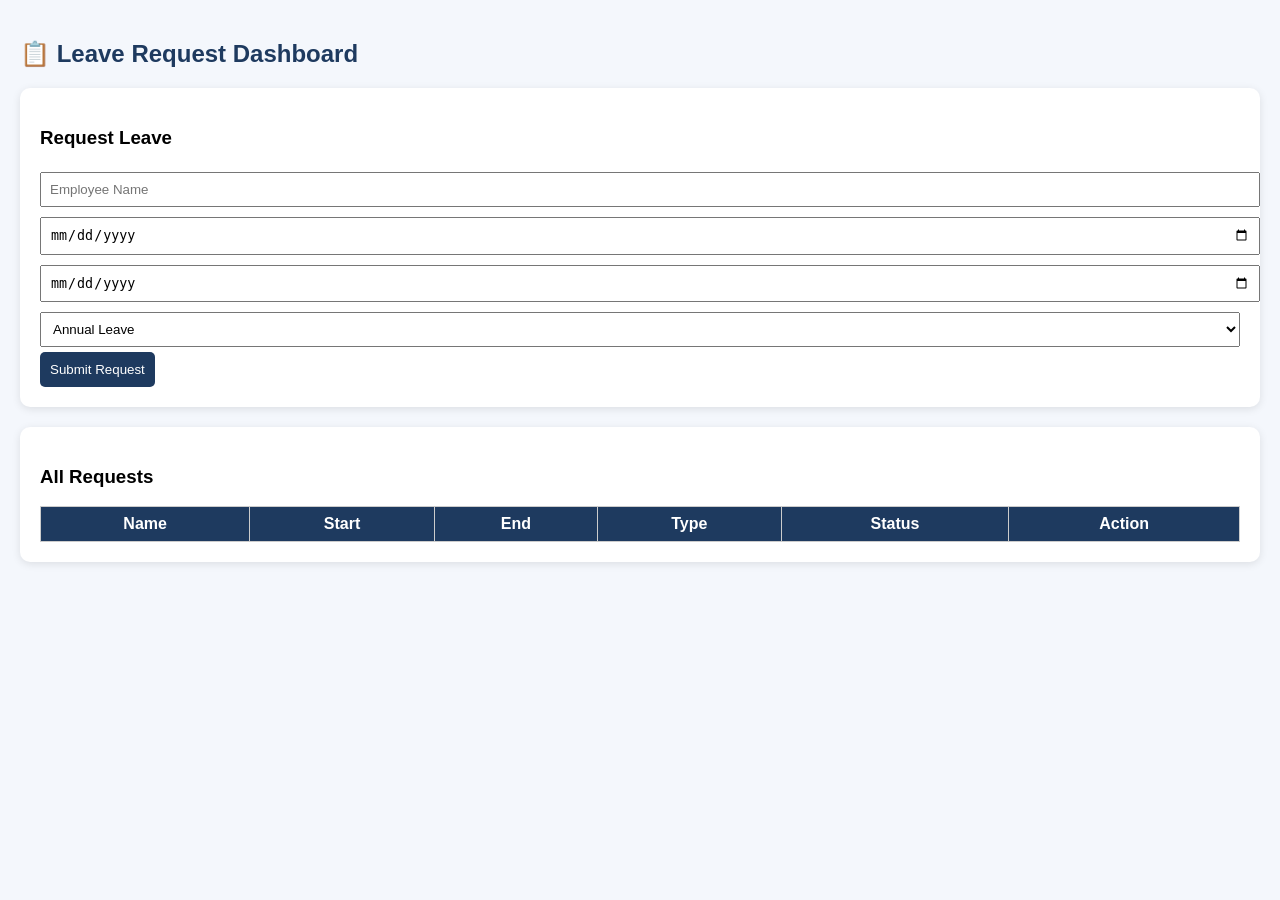
<file: employees.html>
<!DOCTYPE html>
<html lang="en">
<head>
<meta charset="UTF-8">
<meta name="viewport" content="width=device-width, initial-scale=1.0">
<title>Employee Leave Request Dashboard</title>

<style>
body {
 font-family: Arial, sans-serif;
 background: #f4f7fc;
 margin: 0;
}

.container {
 padding: 20px;
}

h2 {
 color: #1e3a5f;
}

.form-box {
 background: white;
 padding: 20px;
 border-radius: 10px;
 margin-bottom: 20px;
 box-shadow: 0 2px 8px rgba(0,0,0,0.1);
}

input, select {
 padding: 8px;
 margin: 5px 0;
 width: 100%;
}

button {
 padding: 10px;
 background: #1e3a5f;
 color: white;
 border: none;
 cursor: pointer;
 border-radius: 5px;
}

button:hover {
 background: #143048;
}

.table-box {
 background: white;
 padding: 20px;
 border-radius: 10px;
 box-shadow: 0 2px 8px rgba(0,0,0,0.1);
}

table {
 width: 100%;
 border-collapse: collapse;
}

th, td {
 border: 1px solid #ccc;
 padding: 8px;
 text-align: center;
}

th {
 background: #1e3a5f;
 color: white;
}

.status-pending { color: orange; }
.status-approved { color: green; }
.status-rejected { color: red; }
</style>
</head>

<body>

<div class="container">

<h2>📋 Leave Request Dashboard</h2>

<div class="form-box">
<h3>Request Leave</h3>
<input type="text" id="empName" placeholder="Employee Name">
<input type="date" id="startDate">
<input type="date" id="endDate">
<select id="leaveType">
<option>Annual Leave</option>
<option>Medical Leave</option>
<option>Emergency Leave</option>
</select>
<button onclick="addRequest()">Submit Request</button>
</div>

<div class="table-box">
<h3>All Requests</h3>
<table>
<thead>
<tr>
<th>Name</th>
<th>Start</th>
<th>End</th>
<th>Type</th>
<th>Status</th>
<th>Action</th>
</tr>
</thead>
<tbody id="requestTable"></tbody>
</table>
</div>

</div>

<script>
let requests = [];

function addRequest() {
 const name = document.getElementById('empName').value;
 const start = document.getElementById('startDate').value;
 const end = document.getElementById('endDate').value;
 const type = document.getElementById('leaveType').value;

 if (!name || !start || !end) {
 alert('Fill all fields');
 return;
 }

 requests.push({ name, start, end, type, status: 'Pending' });
 renderTable();
}

function renderTable() {
 const table = document.getElementById('requestTable');
 table.innerHTML = '';

 requests.forEach((req, index) => {
 const tr = document.createElement('tr');

 tr.innerHTML = `
 <td>${req.name}</td>
 <td>${req.start}</td>
 <td>${req.end}</td>
 <td>${req.type}</td>
 <td class="status-${req.status.toLowerCase()}">${req.status}</td>
 <td>
 <button onclick="approve(${index})">✔</button>
 <button onclick="reject(${index})">✖</button>
 </td>
 `;

 table.appendChild(tr);
 });
}

function approve(index) {
 requests[index].status = 'Approved';
 renderTable();
}

function reject(index) {
 requests[index].status = 'Rejected';
 renderTable();
}
</script>

</body>
</html>
</file>
<file: sidebar.css>
/* SIDEBAR (GLOBAL - USED IN ALL PAGES) */

.sidebar {
  position: fixed;
  left: -280px;
  top: 0;
  width: 220px;
  height: 200vh; /* ✅ FIXED */
  display: flex;              /* ✅ IMPORTANT */
  flex-direction: column;     /* ✅ IMPORTANT */

  background: #1e3a5f;
  color: white;
  padding: 20px 0;
  transition: left 0.3s ease;
  box-shadow: 2px 0 12px rgba(0,0,0,0.15);
  z-index: 999;
  overflow-y: auto;
}

/* SHOW SIDEBAR */
.sidebar.active {
  left: 0;
}

/* DARK MODE */
body.dark .sidebar {
  background: #0f1e2f;
}

/* LOGO / TITLE */
.sidebar h2 {
  font-size: 24px;
  font-weight: 700;
  margin: 0 0 25px 0;
  padding: 0 20px 20px 20px;
  color: white;
  border-bottom: 1px solid #3c6e9c;
  letter-spacing: 1px;
}

/* LINKS */
.sidebar a {
  display: block;
  padding: 12px 20px;
  margin: 4px 12px;
  color: #cfdde9;
  text-decoration: none;
  border-radius: 8px;
  font-size: 15px;
  font-weight: 500;
  transition: all 0.25s ease;
  position: relative;
}

/* HOVER */
.sidebar a:hover {
  background: #2e5a88;
  color: #ffffff;
  padding-left: 25px;
}

/* ACTIVE LINK */
.sidebar a.active {
  background: #2e5a88;
  color: #ffffff;
  font-weight: 600;
  box-shadow: 0 2px 6px rgba(0,0,0,0.2);
  border-left: 4px solid #00b894;
}

/* ACTIVE INDICATOR */
.sidebar a.active::before {
  content: '';
  position: absolute;
  left: 0;
  top: 50%;
  transform: translateY(-50%);
  width: 4px;
  height: 20px;
  background: #00b894;
  border-radius: 0 4px 4px 0;
}

/* LOGOUT */
.sidebar a.logout {
  color: #ff7675;
  margin-top: 20px;
  font-weight: 500;
  border-top: 1px solid #3c6e9c;
  padding-top: 16px;
}

.sidebar a.logout:hover {
  background: #d63031;
  color: white;
}

/* ===== LOGO AT BOTTOM ===== */
.sidebar-logo {
  margin-top: auto; /* 🔥 PUSHES TO BOTTOM */
  text-align: center;
  padding: 20px 10px;
  border-top: 1px solid rgba(255,255,255,0.1);
}

.sidebar-logo img {
  width: 120px;
  max-width: 100%;
  opacity: 0.9;
  transition: 0.3s;
}

.sidebar-logo img:hover {
  opacity: 1;
  transform: scale(1.05);
}

/* MAIN SHIFT */
.main {
  margin-left: 0;
  transition: margin-left 0.3s ease;
}

.main.shift {
  margin-left: 280px;
}

/* SCROLLBAR */
.sidebar::-webkit-scrollbar {
  width: 6px;
}

.sidebar::-webkit-scrollbar-track {
  background: #143048;
}

.sidebar::-webkit-scrollbar-thumb {
  background: #4a7eb3;
  border-radius: 3px;
}

.sidebar::-webkit-scrollbar-thumb:hover {
  background: #5a8ec9;
}

/* BODY TRANSITION */
body {
  transition: background 0.3s ease, color 0.3s ease;
}

/* HAMBURGER MENU */
.hamburger-menu,
.menu-btn {
  cursor: pointer;
  background: #1e3a5f;
  padding: 10px 8px;
  border-radius: 8px;
  box-shadow: 0 2px 8px rgba(0,0,0,0.2);
  transition: all 0.3s;
  display: inline-block;
  color: white;
}

.hamburger-menu:hover,
.menu-btn:hover {
  background: #143048;
  transform: scale(1.05);
}
</file>
